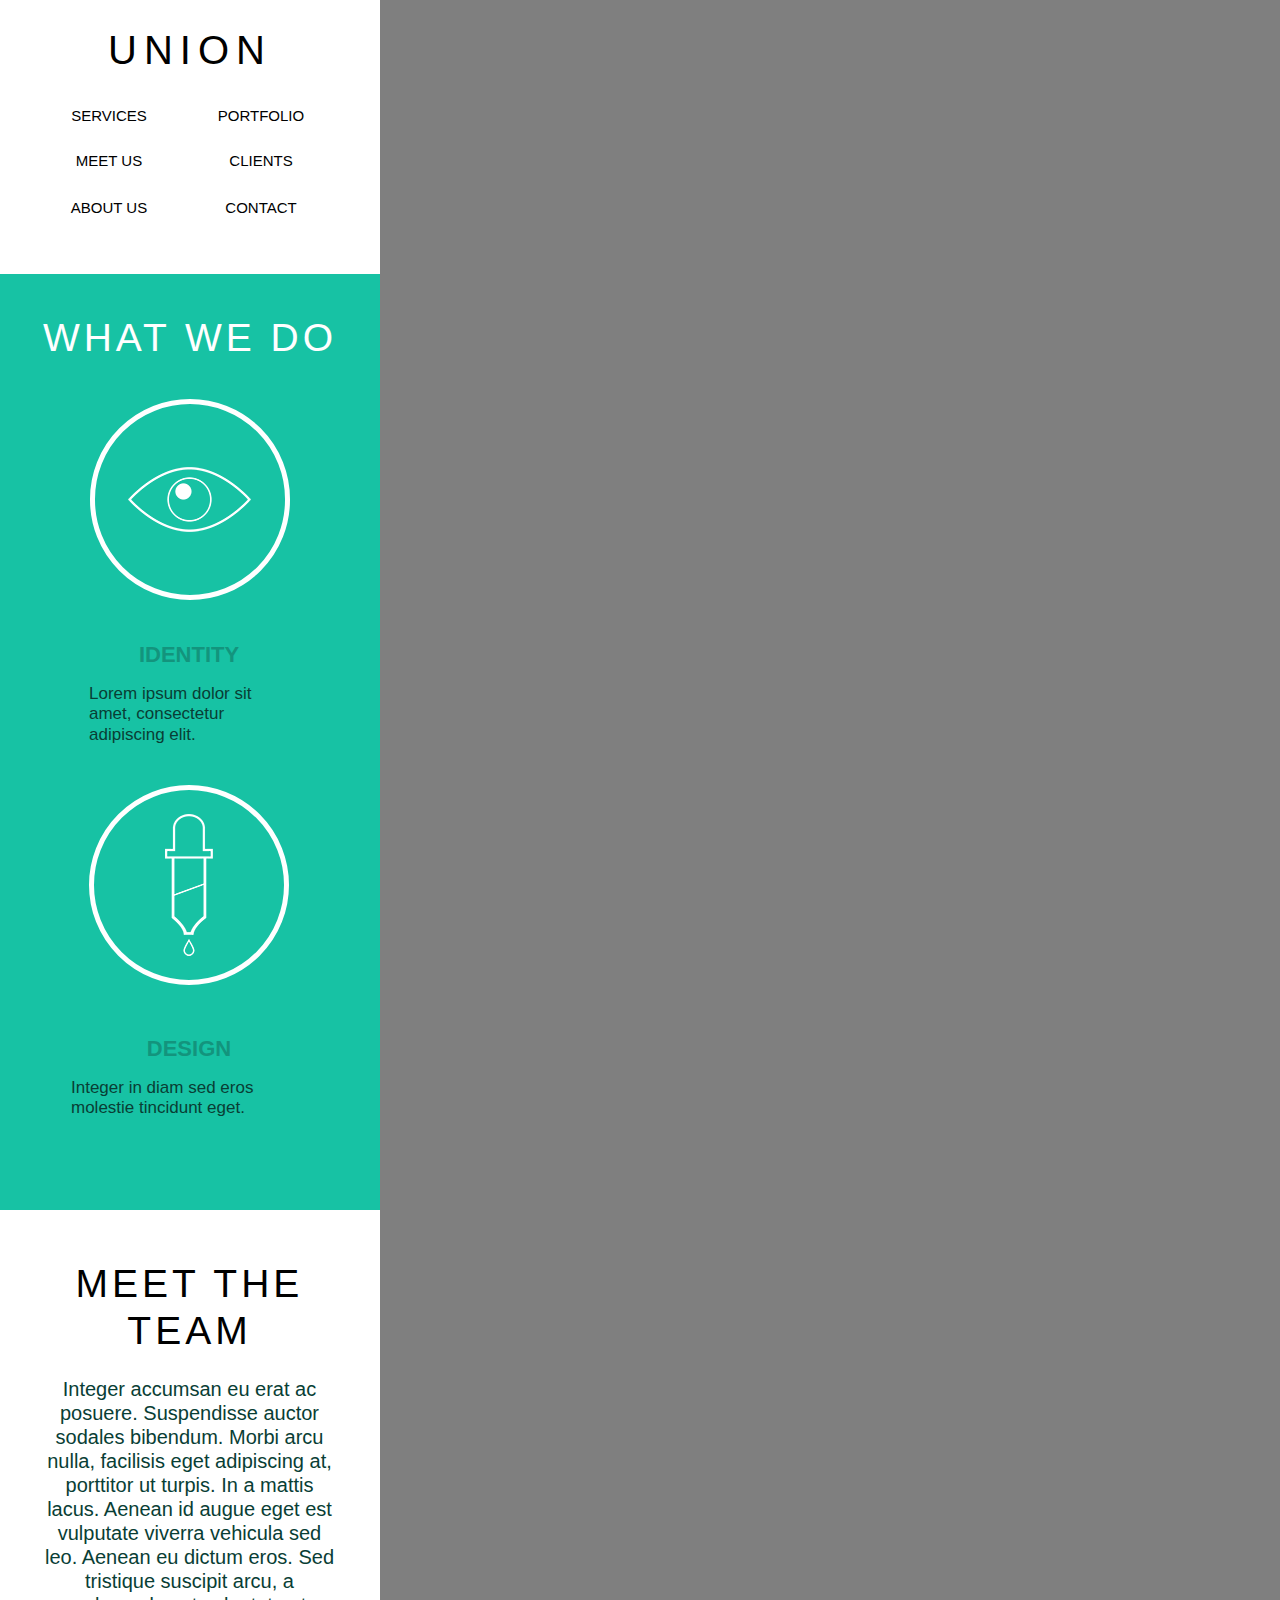
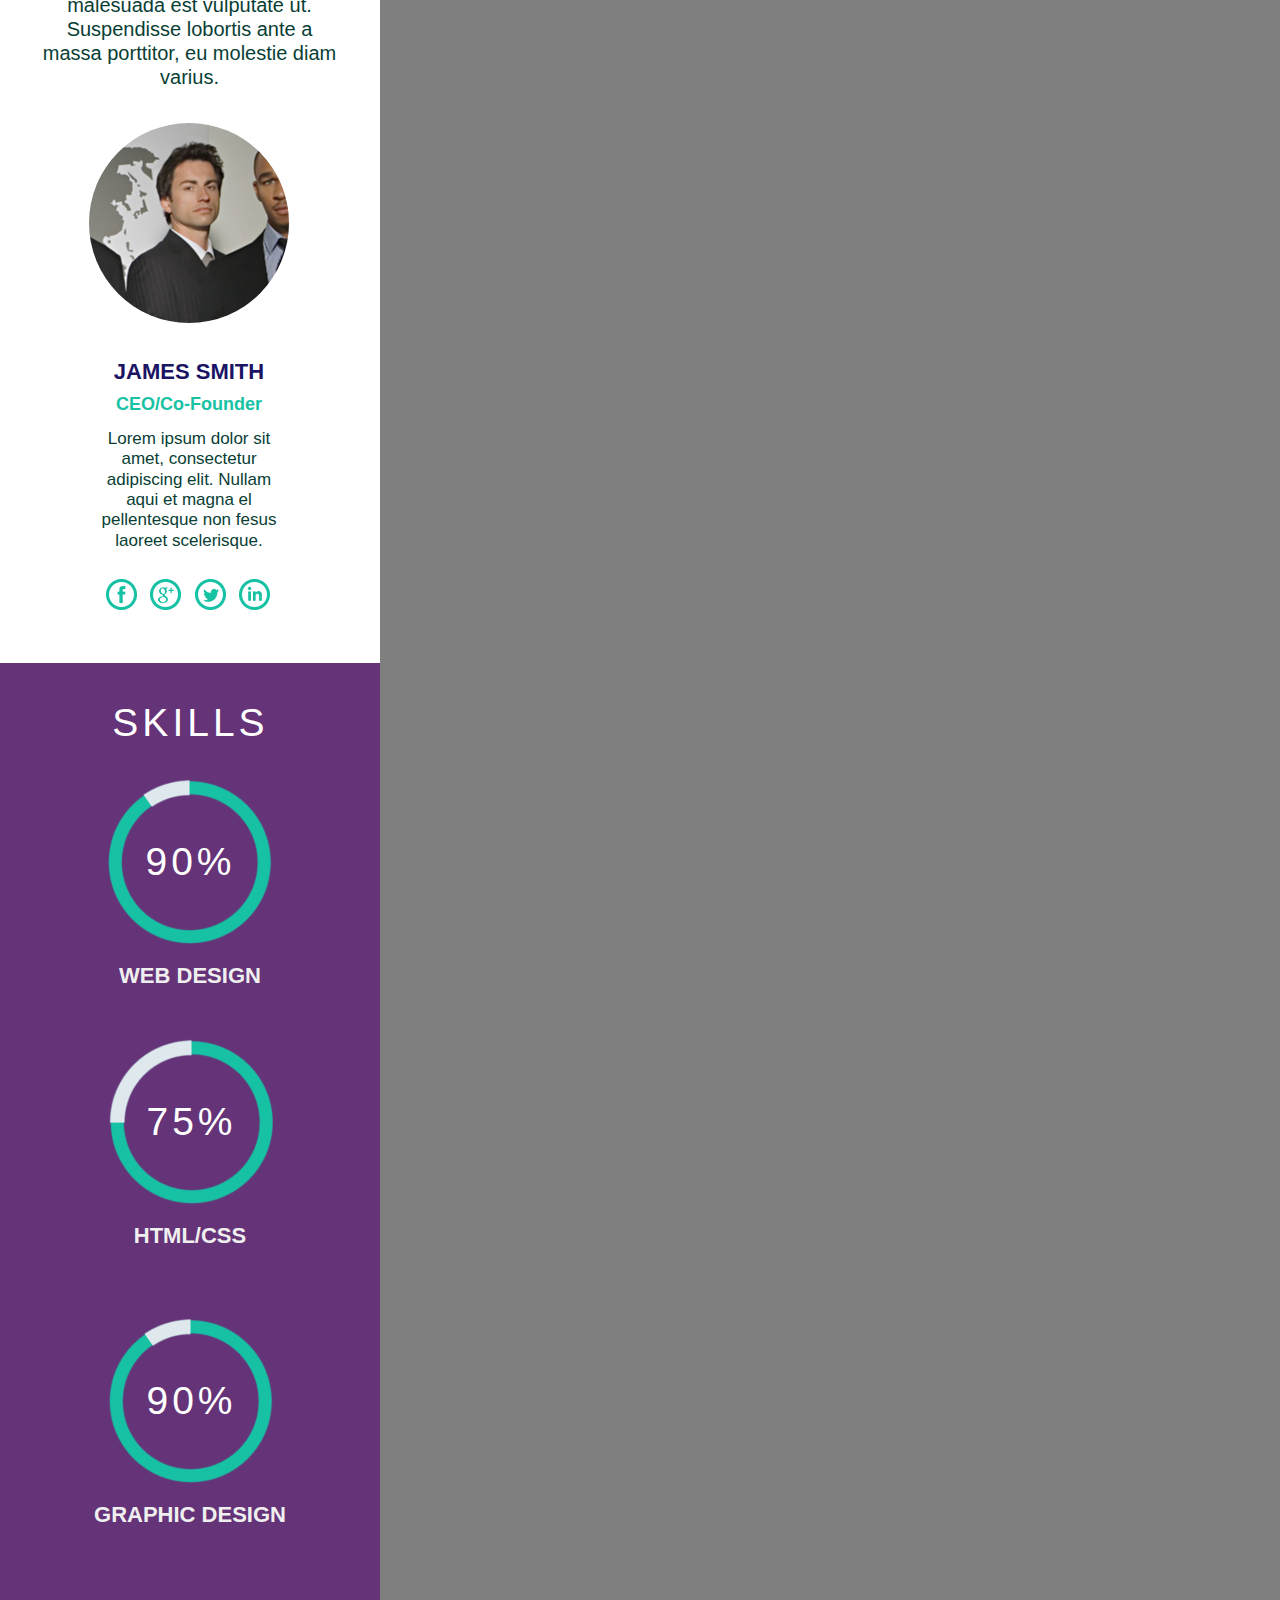
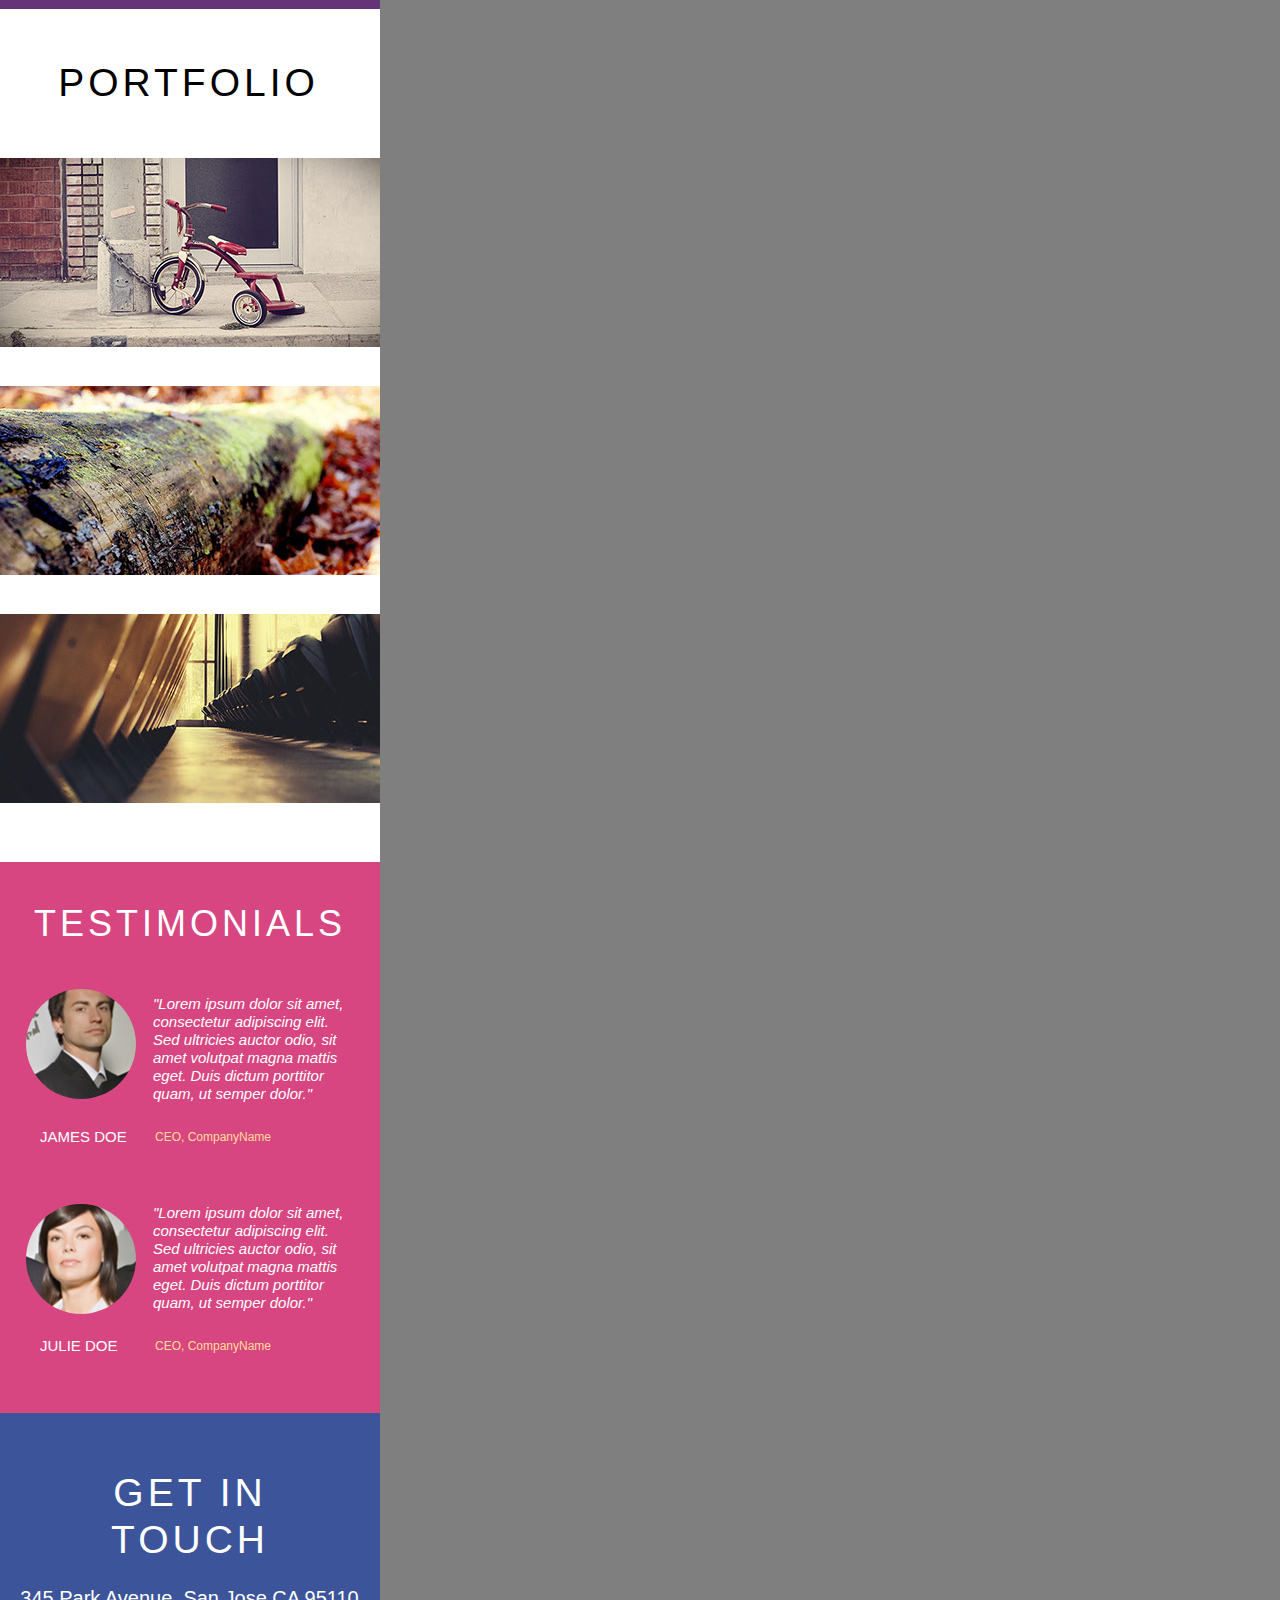
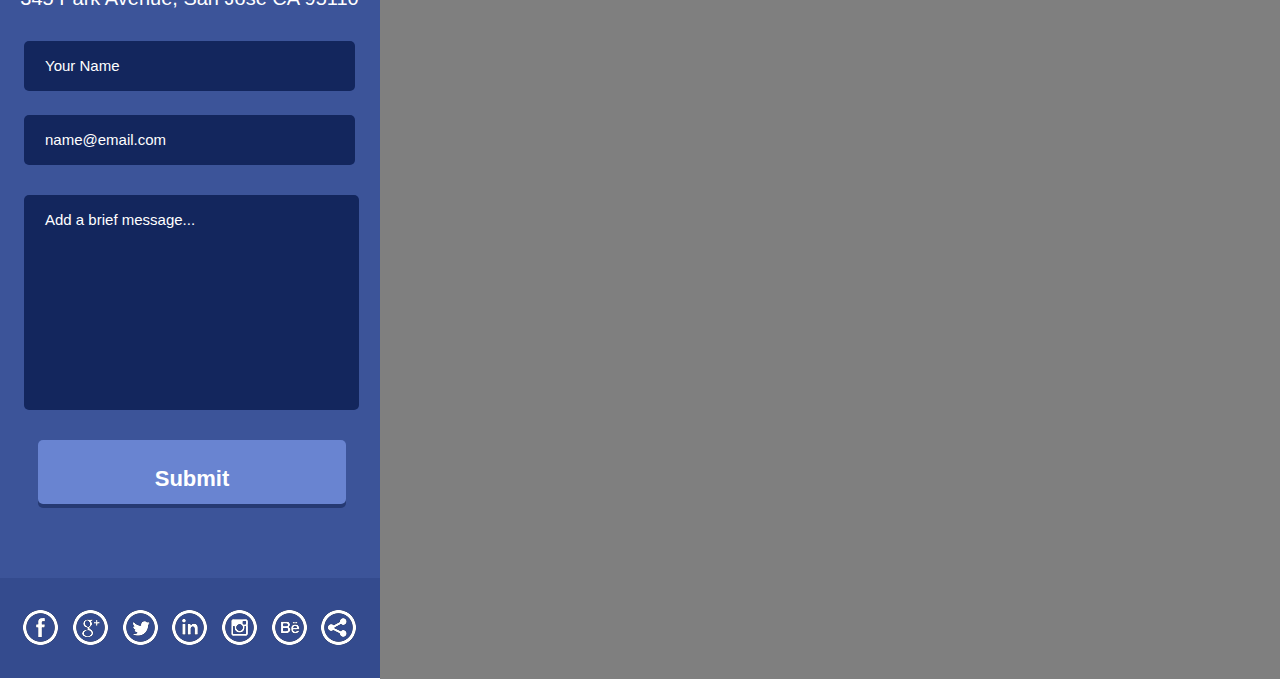
<file: phone/index.html>
<!DOCTYPE html>
<html class="nojs html css_verticalspacer" lang="en-US">
 <head>

  <meta http-equiv="Content-type" content="text/html;charset=UTF-8"/>
  <meta name="generator" content="2018.1.0.386"/>
  <meta name="viewport" content="width=380"/>
  
  <script type="text/javascript">
   // Update the 'nojs'/'js' class on the html node
document.documentElement.className = document.documentElement.className.replace(/\bnojs\b/g, 'js');

// Check that all required assets are uploaded and up-to-date
if(typeof Muse == "undefined") window.Muse = {}; window.Muse.assets = {"required":["museutils.js", "museconfig.js", "jquery.musepolyfill.bgsize.js", "webpro.js", "jquery.watch.js", "require.js", "index.css"], "outOfDate":[]};
</script>
  
  <link rel="canonical" href="http://RVAstatistics.com/index.html"/>
  <title>Home</title>
  <!-- CSS -->
  <link rel="stylesheet" type="text/css" href="../css/site_global.css?crc=96963117"/>
  <link rel="stylesheet" type="text/css" href="css/master_a-master.css?crc=3995556519"/>
  <link rel="stylesheet" type="text/css" href="css/index.css?crc=473462372" id="pagesheet"/>
  <!-- IE-only CSS -->
  <!--[if lt IE 9]>
  <link rel="stylesheet" type="text/css" href="css/iefonts_index.css?crc=529249347"/>
  <![endif]-->
  <!-- Other scripts -->
  <script type="text/javascript">
   var __adobewebfontsappname__ = "muse";
</script>
  <!-- JS includes -->
  <script src="https://webfonts.creativecloud.com/montserrat:n4:all;open-sans:n3:all;source-sans-pro:n6,n3,i4,n4:all.js" type="text/javascript"></script>
   </head>
 <body>

  <div class="clearfix" id="page"><!-- column -->
   <div class="clearfix colelem" id="u4959-4"><!-- content -->
    <p>UNION</p>
   </div>
   <div class="clearfix colelem" id="pu4960-4"><!-- group -->
    <a class="nonblock nontext anim_swing rounded-corners clearfix grpelem" id="u4960-4" href="index.html#services"><!-- content --><p>SERVICES</p></a>
    <a class="nonblock nontext anim_swing rounded-corners clearfix grpelem" id="u4963-4" href="index.html#portfolio"><!-- content --><p>PORTFOLIO</p></a>
   </div>
   <div class="clearfix colelem" id="pu4961-4"><!-- group -->
    <a class="nonblock nontext anim_swing rounded-corners clearfix grpelem" id="u4961-4" href="index.html#theteam"><!-- content --><p>MEET US</p></a>
    <a class="nonblock nontext anim_swing rounded-corners clearfix grpelem" id="u4964-4" href="index.html#testimonials"><!-- content --><p>CLIENTS</p></a>
   </div>
   <div class="clearfix colelem" id="pu4962-4"><!-- group -->
    <a class="nonblock nontext anim_swing rounded-corners clearfix grpelem" id="u4962-4" href="index.html#about"><!-- content --><p>ABOUT US</p></a>
    <a class="nonblock nontext anim_swing rounded-corners clearfix grpelem" id="u4965-4" href="index.html#contact"><!-- content --><p>CONTACT</p></a>
   </div>
   <div class="clearfix colelem" id="u5630"><!-- column -->
    <div class="position_content" id="u5630_position_content">
     <a class="anchor_item colelem" id="services"></a>
     <div class="heading1 clearfix colelem" id="u5631-4"><!-- content -->
      <p>WHAT WE DO</p>
     </div>
     <div class="rounded-corners clearfix colelem" id="u5632"><!-- group -->
      <div class="clip_frame grpelem" id="u5641"><!-- image -->
       <img class="block" id="u5641_img" src="../images/branding.png?crc=4293309447" alt="" width="123" height="65"/>
      </div>
     </div>
     <div class="heading2 clearfix colelem" id="u5635-4"><!-- content -->
      <h2>IDENTITY</h2>
     </div>
     <div class="bodytext clearfix colelem" id="u5638-4"><!-- content -->
      <p>Lorem ipsum dolor sit amet, consectetur adipiscing elit.</p>
     </div>
     <div class="rounded-corners clearfix colelem" id="u5633"><!-- group -->
      <div class="clip_frame grpelem" id="u5643"><!-- image -->
       <img class="block" id="u5643_img" src="../images/design.png?crc=4137836799" alt="" width="48" height="142"/>
      </div>
     </div>
     <div class="heading2 clearfix colelem" id="u5636-4"><!-- content -->
      <h2>DESIGN</h2>
     </div>
     <div class="bodytext clearfix colelem" id="u5639-4"><!-- content -->
      <p>Integer in diam sed eros molestie tincidunt eget.</p>
     </div>
     <a class="anchor_item colelem" id="theteam"></a>
    </div>
   </div>
   <div class="clearfix colelem" id="pu5652-4"><!-- group -->
    <div class="heading1 clearfix grpelem" id="u5652-4"><!-- content -->
     <p>MEET THE TEAM</p>
    </div>
    <div class="heading3 clearfix grpelem" id="u5677-4"><!-- content -->
     <p>Integer accumsan eu erat ac posuere. Suspendisse auctor sodales bibendum. Morbi arcu nulla, facilisis eget adipiscing at, porttitor ut turpis. In a mattis lacus. Aenean id augue eget est vulputate viverra vehicula sed leo. Aenean eu dictum eros. Sed tristique suscipit arcu, a malesuada est vulputate ut. Suspendisse lobortis ante a massa porttitor, eu molestie diam varius.</p>
    </div>
   </div>
   <div class="rounded-corners colelem" id="u5653"><!-- simple frame --></div>
   <div class="heading2 clearfix colelem" id="u5655-4"><!-- content -->
    <h2>JAMES SMITH</h2>
   </div>
   <div class="clearfix colelem" id="u5659-4"><!-- content -->
    <p>CEO/Co-Founder</p>
   </div>
   <div class="bodytext clearfix colelem" id="u5657-4"><!-- content -->
    <p>Lorem ipsum dolor sit amet, consectetur adipiscing elit. Nullam aqui et magna el pellentesque non fesus laoreet scelerisque.</p>
   </div>
   <div class="clearfix colelem" id="ppu5661"><!-- group -->
    <div class="grpelem" id="u5661"><!-- state-based BG images --></div>
    <div class="grpelem" id="u5663"><!-- state-based BG images --></div>
    <div class="grpelem" id="u5667"><!-- state-based BG images --></div>
    <div class="grpelem" id="u5665"><!-- state-based BG images --></div>
   </div>
   <a class="anchor_item colelem" id="about"></a>
   <div class="clearfix colelem" id="u5681"><!-- column -->
    <div class="heading1 clearfix colelem" id="u5682-4"><!-- content -->
     <p>SKILLS</p>
    </div>
    <div class="clearfix colelem" id="pu5683"><!-- group -->
     <div class="clip_frame grpelem" id="u5683"><!-- image -->
      <img class="block" id="u5683_img" src="../images/90-.png?crc=311746381" alt="" width="165" height="166"/>
     </div>
     <div class="heading1 clearfix grpelem" id="u5691-4"><!-- content -->
      <p>90%</p>
     </div>
    </div>
    <div class="clearfix colelem" id="u5695-4"><!-- content -->
     <p>WEB DESIGN</p>
    </div>
    <div class="clearfix colelem" id="pu5685"><!-- group -->
     <div class="clip_frame grpelem" id="u5685"><!-- image -->
      <img class="block" id="u5685_img" src="../images/75-.png?crc=505622096" alt="" width="165" height="166"/>
     </div>
     <div class="heading1 clearfix grpelem" id="u5692-4"><!-- content -->
      <p>75%</p>
     </div>
    </div>
    <div class="clearfix colelem" id="u5696-4"><!-- content -->
     <p>HTML/CSS</p>
    </div>
    <div class="clearfix colelem" id="pu5687"><!-- group -->
     <div class="clip_frame grpelem" id="u5687"><!-- image -->
      <img class="block" id="u5687_img" src="../images/90-.png?crc=311746381" alt="" width="165" height="166"/>
     </div>
     <div class="heading1 clearfix grpelem" id="u5693-4"><!-- content -->
      <p>90%</p>
     </div>
    </div>
    <div class="clearfix colelem" id="u5697-4"><!-- content -->
     <p>GRAPHIC DESIGN</p>
    </div>
    <a class="anchor_item colelem" id="portfolio"></a>
   </div>
   <div class="heading1 clearfix colelem" id="u5700-4"><!-- content -->
    <p>PORTFOLIO</p>
   </div>
   <div class="museBGSize colelem" id="u5782"><!-- content --></div>
   <div class="museBGSize colelem" id="u5783"><!-- content --></div>
   <div class="museBGSize colelem" id="u5784"><!-- content --></div>
   <a class="anchor_item colelem" id="testimonials"></a>
   <div class="clearfix colelem" id="u5701"><!-- column -->
    <div class="heading1 clearfix colelem" id="u5703-4"><!-- content -->
     <p>TESTIMONIALS</p>
    </div>
    <div class="clearfix colelem" id="pu5704"><!-- group -->
     <div class="rounded-corners grpelem" id="u5704"><!-- simple frame --></div>
     <div class="quote clearfix grpelem" id="u5707-4"><!-- content -->
      <p>&quot;Lorem ipsum dolor sit amet, consectetur adipiscing elit. Sed ultricies auctor odio, sit amet volutpat magna mattis eget. Duis dictum porttitor quam, ut semper dolor.&quot;</p>
     </div>
    </div>
    <div class="clearfix colelem" id="pu5708-4"><!-- group -->
     <div class="Testimonial-Names clearfix grpelem" id="u5708-4"><!-- content -->
      <p>JAMES DOE</p>
     </div>
     <div class="clearfix grpelem" id="u5709-4"><!-- content -->
      <p>CEO, CompanyName</p>
     </div>
    </div>
    <div class="clearfix colelem" id="pu5706"><!-- group -->
     <div class="rounded-corners grpelem" id="u5706"><!-- simple frame --></div>
     <div class="quote clearfix grpelem" id="u5817-4"><!-- content -->
      <p>&quot;Lorem ipsum dolor sit amet, consectetur adipiscing elit. Sed ultricies auctor odio, sit amet volutpat magna mattis eget. Duis dictum porttitor quam, ut semper dolor.&quot;</p>
     </div>
    </div>
    <div class="clearfix colelem" id="pu5818-4"><!-- group -->
     <div class="Testimonial-Names clearfix grpelem" id="u5818-4"><!-- content -->
      <p>JULIE DOE</p>
     </div>
     <div class="clearfix grpelem" id="u5819-4"><!-- content -->
      <p>CEO, CompanyName</p>
     </div>
    </div>
   </div>
   <div class="clearfix colelem" id="pu5716-3"><!-- group -->
    <div class="clearfix grpelem" id="u5716-3"><!-- content -->
     <p>&nbsp;</p>
    </div>
    <form class="form-grp clearfix grpelem" id="widgetu5733" method="post" enctype="multipart/form-data" action="../scripts/form-u5733.php"><!-- none box -->
     <div class="fld-grp clearfix grpelem" id="widgetu5754" data-required="true"><!-- none box -->
      <span class="fld-input NoWrap actAsDiv rounded-corners Form shadow clearfix grpelem" id="u5758-4"><!-- content --><input class="wrapped-input" type="text" spellcheck="false" id="widgetu5754_input" name="custom_U5754" tabindex="1"/><label class="wrapped-input fld-prompt" id="widgetu5754_prompt" for="widgetu5754_input"><span class="actAsPara">Your Name</span></label></span>
     </div>
     <div class="fld-grp clearfix grpelem" id="widgetu5739" data-required="true" data-type="email"><!-- none box -->
      <span class="fld-input NoWrap actAsDiv Form rounded-corners shadow clearfix grpelem" id="u5742-4"><!-- content --><input class="wrapped-input" type="email" spellcheck="false" id="widgetu5739_input" name="Email" tabindex="2"/><label class="wrapped-input fld-prompt" id="widgetu5739_prompt" for="widgetu5739_input"><span class="actAsPara">name@email.com</span></label></span>
     </div>
     <div class="clearfix grpelem" id="u5760-4"><!-- content -->
      <p>Submitting Form...</p>
     </div>
     <div class="clearfix grpelem" id="u5745-4"><!-- content -->
      <p>There was an error with your submission. Please try again.</p>
     </div>
     <div class="clearfix grpelem" id="u5744-4"><!-- content -->
      <p>Thank you for submitting your query. One of our representatives will be in touch with you shortly.</p>
     </div>
     <button class="submit-btn NoWrap shadow rounded-corners CTA-Button clearfix grpelem" id="u5759-4" type="submit" value="Submit" tabindex="4"><!-- content -->
      <div style="margin-top:-21px;height:21px;">
       <p>Submit</p>
      </div>
     </button>
     <div class="fld-grp clearfix grpelem" id="widgetu5734" data-required="false"><!-- none box -->
      <span class="fld-textarea actAsDiv Form rounded-corners shadow clearfix grpelem" id="u5738-4"><!-- content --><textarea class="wrapped-input" id="widgetu5734_input" name="custom_U5734" tabindex="3"></textarea><label class="wrapped-input fld-prompt" id="widgetu5734_prompt" for="widgetu5734_input"><span class="actAsPara">Add a brief message...</span></label></span>
     </div>
    </form>
    <a class="anchor_item grpelem" id="contact"></a>
    <div class="clearfix grpelem" id="u5839"><!-- column -->
     <div class="heading1 clearfix colelem" id="u5732-4"><!-- content -->
      <p>GET IN TOUCH</p>
     </div>
     <div class="clearfix colelem" id="u5761-4"><!-- content -->
      <p>345 Park Avenue, San Jose CA 95110</p>
     </div>
    </div>
   </div>
   <div class="clearfix colelem" id="pu5717"><!-- group -->
    <div class="grpelem" id="u5717"><!-- simple frame --></div>
    <div class="grpelem" id="u5718"><!-- state-based BG images --></div>
    <div class="grpelem" id="u5720"><!-- state-based BG images --></div>
    <div class="grpelem" id="u5722"><!-- state-based BG images --></div>
    <div class="grpelem" id="u5724"><!-- state-based BG images --></div>
    <div class="grpelem" id="u5726"><!-- state-based BG images --></div>
    <div class="grpelem" id="u5728"><!-- state-based BG images --></div>
    <div class="grpelem" id="u5730"><!-- state-based BG images --></div>
   </div>
   <div class="verticalspacer" data-offset-top="5441" data-content-above-spacer="5441" data-content-below-spacer="0"></div>
  </div>
  <div class="preload_images">
   <img class="preload" src="../images/u5661-r.png?crc=3773057907" alt=""/>
   <img class="preload" src="../images/u5663-r.png?crc=202700192" alt=""/>
   <img class="preload" src="../images/u5667-r.png?crc=171240516" alt=""/>
   <img class="preload" src="../images/u5665-r.png?crc=286735342" alt=""/>
   <img class="preload" src="../images/u5718-r.png?crc=427390108" alt=""/>
   <img class="preload" src="../images/u5720-r.png?crc=4270148701" alt=""/>
   <img class="preload" src="../images/u5722-r.png?crc=60223322" alt=""/>
   <img class="preload" src="../images/u5724-r.png?crc=213667977" alt=""/>
   <img class="preload" src="../images/u5726-r.png?crc=347128498" alt=""/>
   <img class="preload" src="../images/u5728-r.png?crc=4129255785" alt=""/>
   <img class="preload" src="../images/u5730-r.png?crc=4198659892" alt=""/>
  </div>
  <!-- Other scripts -->
  <script type="text/javascript">
   // Decide whether to suppress missing file error or not based on preference setting
var suppressMissingFileError = false
</script>
  <script type="text/javascript">
   window.Muse.assets.check=function(c){if(!window.Muse.assets.checked){window.Muse.assets.checked=!0;var b={},d=function(a,b){if(window.getComputedStyle){var c=window.getComputedStyle(a,null);return c&&c.getPropertyValue(b)||c&&c[b]||""}if(document.documentElement.currentStyle)return(c=a.currentStyle)&&c[b]||a.style&&a.style[b]||"";return""},a=function(a){if(a.match(/^rgb/))return a=a.replace(/\s+/g,"").match(/([\d\,]+)/gi)[0].split(","),(parseInt(a[0])<<16)+(parseInt(a[1])<<8)+parseInt(a[2]);if(a.match(/^\#/))return parseInt(a.substr(1),
16);return 0},f=function(f){for(var g=document.getElementsByTagName("link"),j=0;j<g.length;j++)if("text/css"==g[j].type){var l=(g[j].href||"").match(/\/?css\/([\w\-]+\.css)\?crc=(\d+)/);if(!l||!l[1]||!l[2])break;b[l[1]]=l[2]}g=document.createElement("div");g.className="version";g.style.cssText="display:none; width:1px; height:1px;";document.getElementsByTagName("body")[0].appendChild(g);for(j=0;j<Muse.assets.required.length;){var l=Muse.assets.required[j],k=l.match(/([\w\-\.]+)\.(\w+)$/),i=k&&k[1]?
k[1]:null,k=k&&k[2]?k[2]:null;switch(k.toLowerCase()){case "css":i=i.replace(/\W/gi,"_").replace(/^([^a-z])/gi,"_$1");g.className+=" "+i;i=a(d(g,"color"));k=a(d(g,"backgroundColor"));i!=0||k!=0?(Muse.assets.required.splice(j,1),"undefined"!=typeof b[l]&&(i!=b[l]>>>24||k!=(b[l]&16777215))&&Muse.assets.outOfDate.push(l)):j++;g.className="version";break;case "js":j++;break;default:throw Error("Unsupported file type: "+k);}}c?c().jquery!="1.8.3"&&Muse.assets.outOfDate.push("jquery-1.8.3.min.js"):Muse.assets.required.push("jquery-1.8.3.min.js");
g.parentNode.removeChild(g);if(Muse.assets.outOfDate.length||Muse.assets.required.length)g="Some files on the server may be missing or incorrect. Clear browser cache and try again. If the problem persists please contact website author.",f&&Muse.assets.outOfDate.length&&(g+="\nOut of date: "+Muse.assets.outOfDate.join(",")),f&&Muse.assets.required.length&&(g+="\nMissing: "+Muse.assets.required.join(",")),suppressMissingFileError?(g+="\nUse SuppressMissingFileError key in AppPrefs.xml to show missing file error pop up.",console.log(g)):alert(g)};location&&location.search&&location.search.match&&location.search.match(/muse_debug/gi)?
setTimeout(function(){f(!0)},5E3):f()}};
var muse_init=function(){require.config({baseUrl:"../"});require(["jquery","museutils","whatinput","jquery.musepolyfill.bgsize","webpro","jquery.watch"],function(c){var $ = c;$(document).ready(function(){try{
window.Muse.assets.check($);/* body */
Muse.Utils.transformMarkupToFixBrowserProblemsPreInit();/* body */
Muse.Utils.prepHyperlinks(true);/* body */
Muse.Utils.makeButtonsVisibleAfterSettingMinWidth();/* body */
Muse.Utils.initWidget('#widgetu5733', ['#bp_infinity'], function(elem) { return new WebPro.Widget.Form(elem, {validationEvent:'submit',errorStateSensitivity:'high',fieldWrapperClass:'fld-grp',formSubmittedClass:'frm-sub-st',formErrorClass:'frm-subm-err-st',formDeliveredClass:'frm-subm-ok-st',notEmptyClass:'non-empty-st',focusClass:'focus-st',invalidClass:'fld-err-st',requiredClass:'fld-err-st',ajaxSubmit:true}); });/* #widgetu5733 */
Muse.Utils.fullPage('#page');/* 100% height page */
Muse.Utils.showWidgetsWhenReady();/* body */
Muse.Utils.transformMarkupToFixBrowserProblems();/* body */
}catch(b){if(b&&"function"==typeof b.notify?b.notify():Muse.Assert.fail("Error calling selector function: "+b),false)throw b;}})})};

</script>
  <!-- RequireJS script -->
  <script src="../scripts/require.js?crc=7928878" type="text/javascript" async data-main="../scripts/museconfig.js?crc=310584261" onload="if (requirejs) requirejs.onError = function(requireType, requireModule) { if (requireType && requireType.toString && requireType.toString().indexOf && 0 <= requireType.toString().indexOf('#scripterror')) window.Muse.assets.check(); }" onerror="window.Muse.assets.check();"></script>
   </body>
</html>
</file>
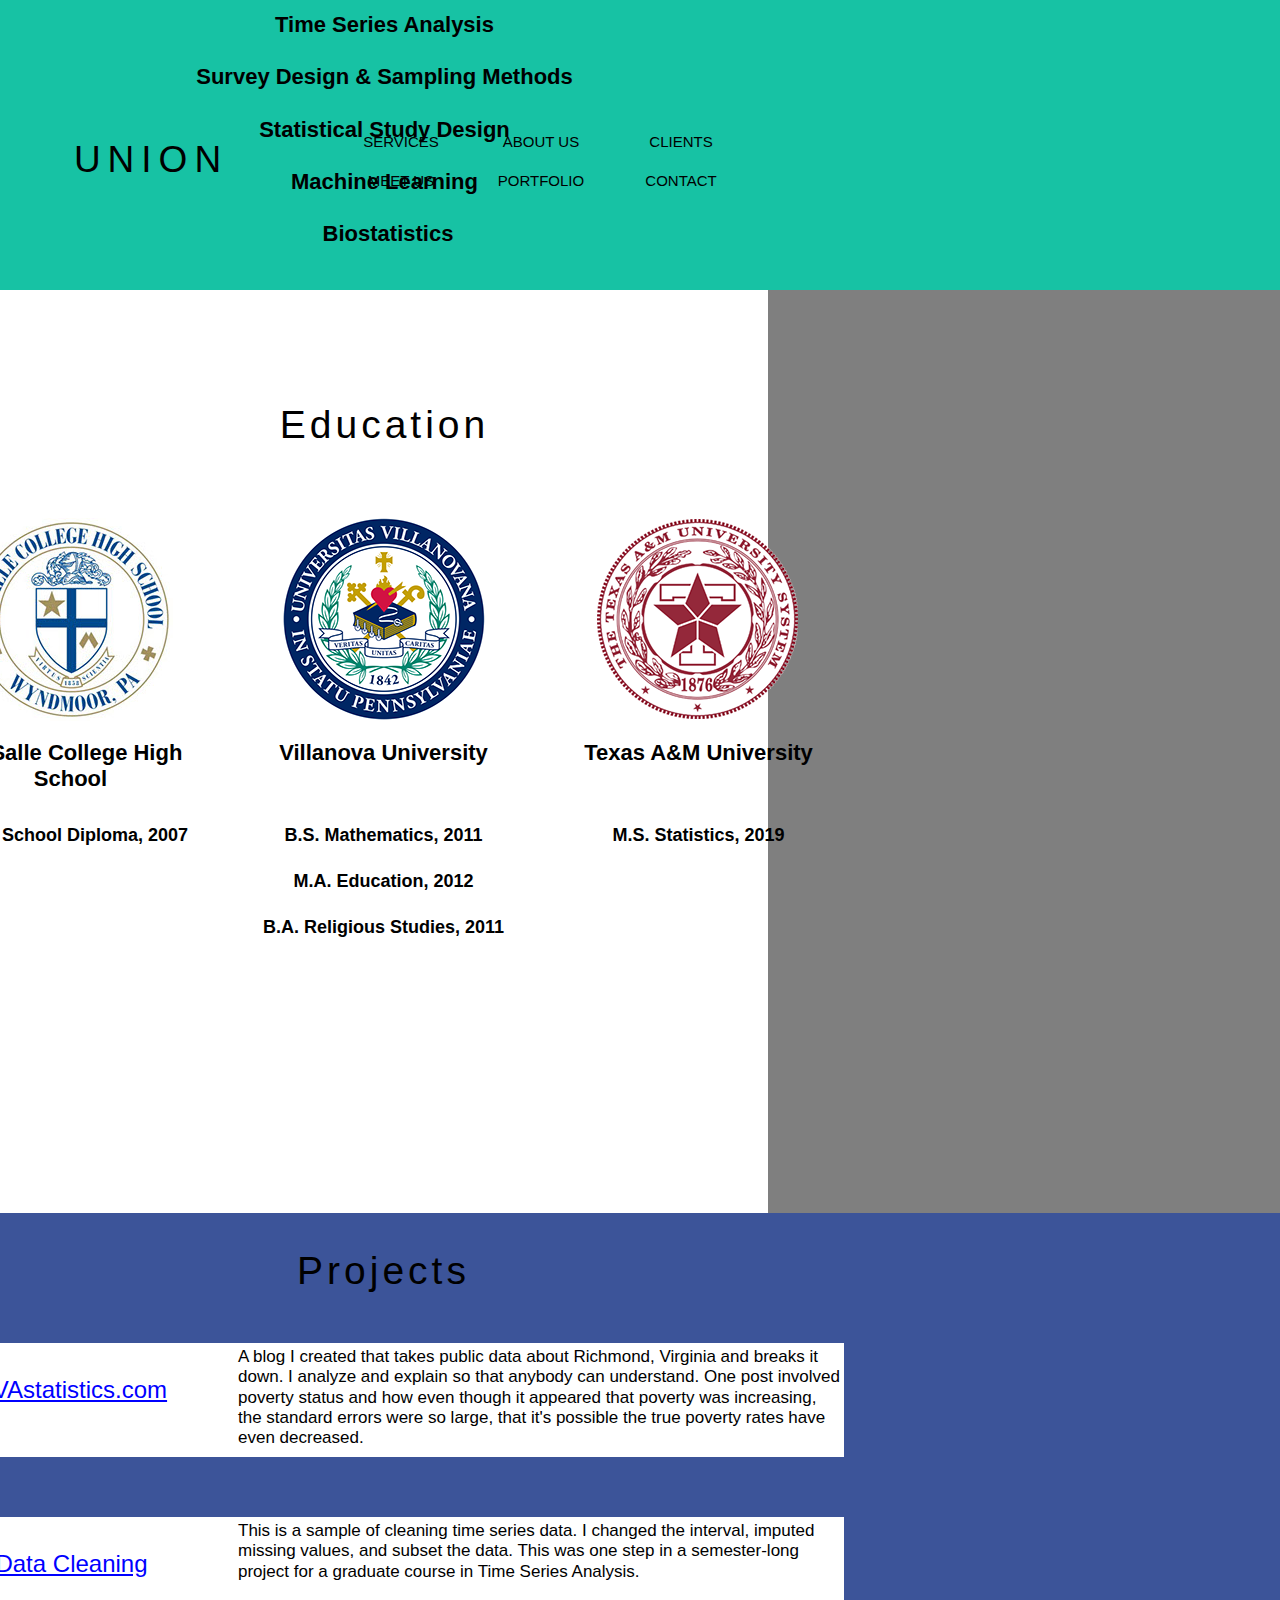
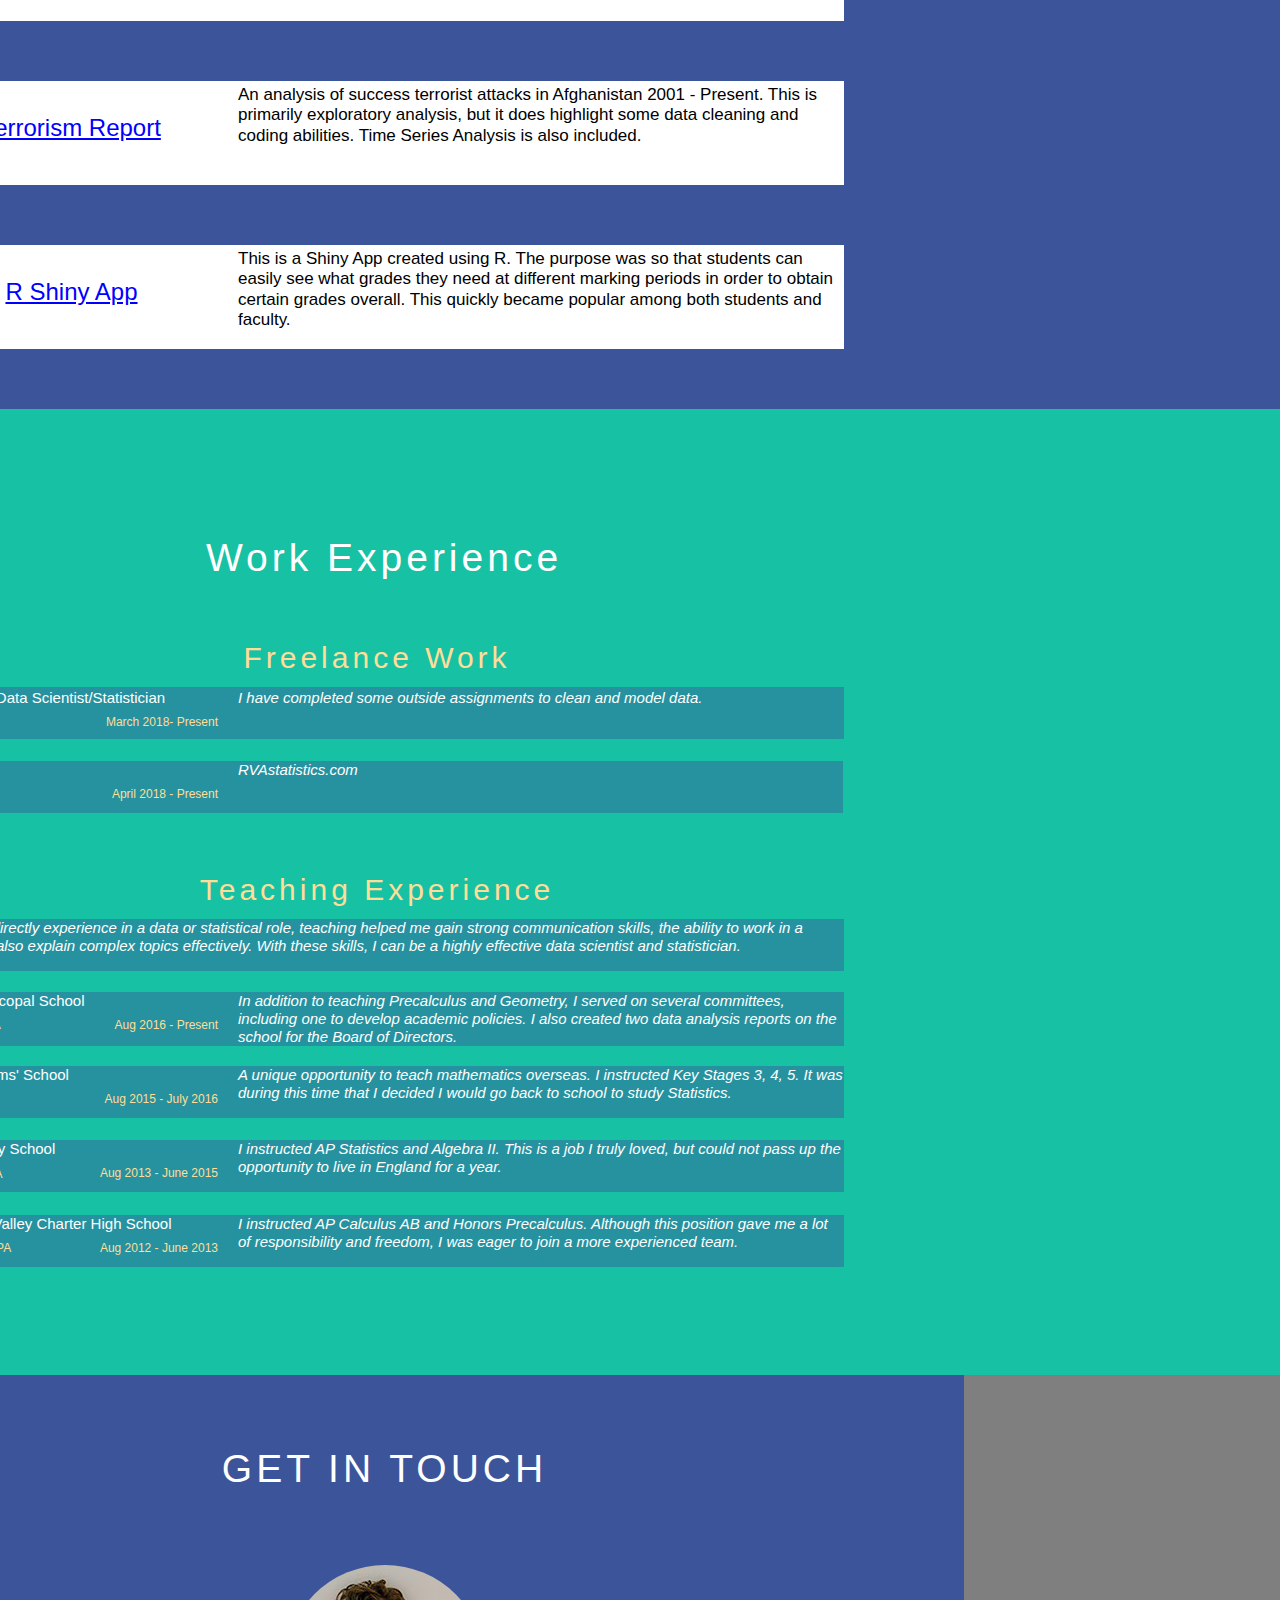
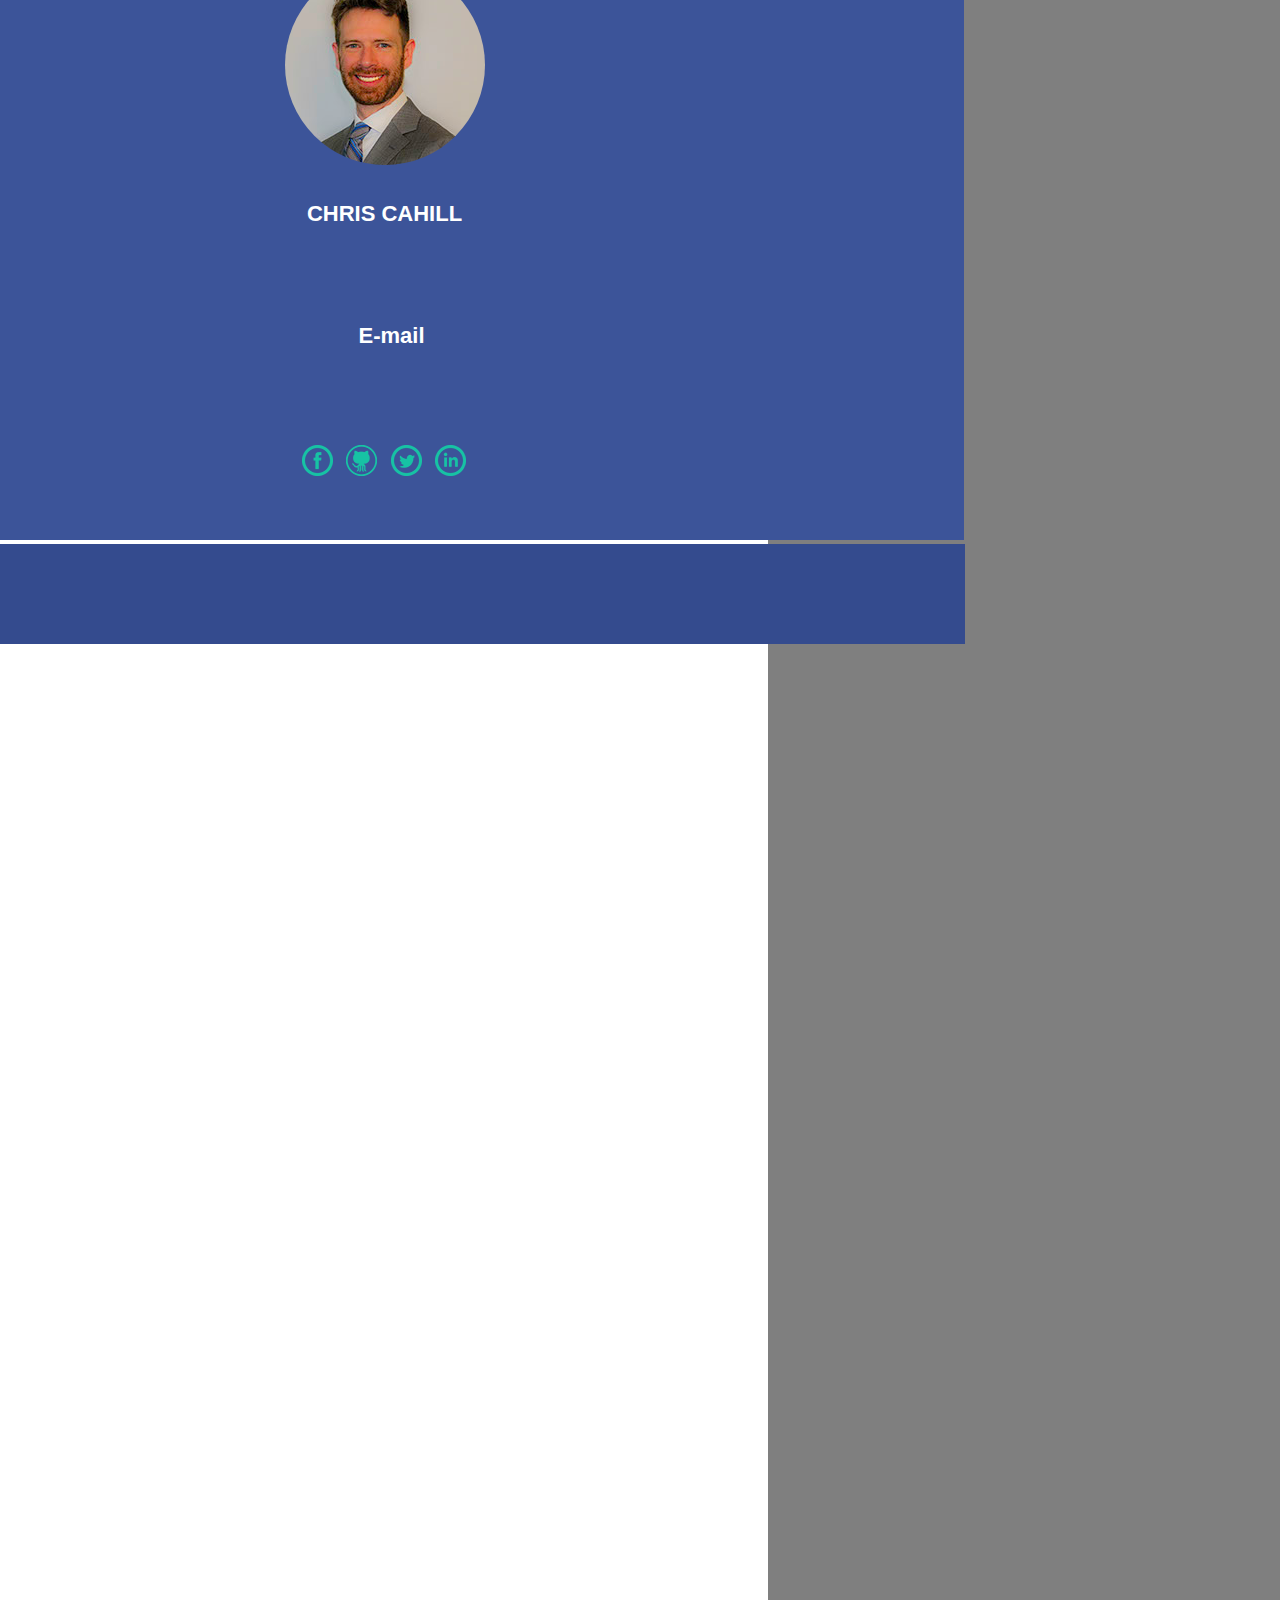
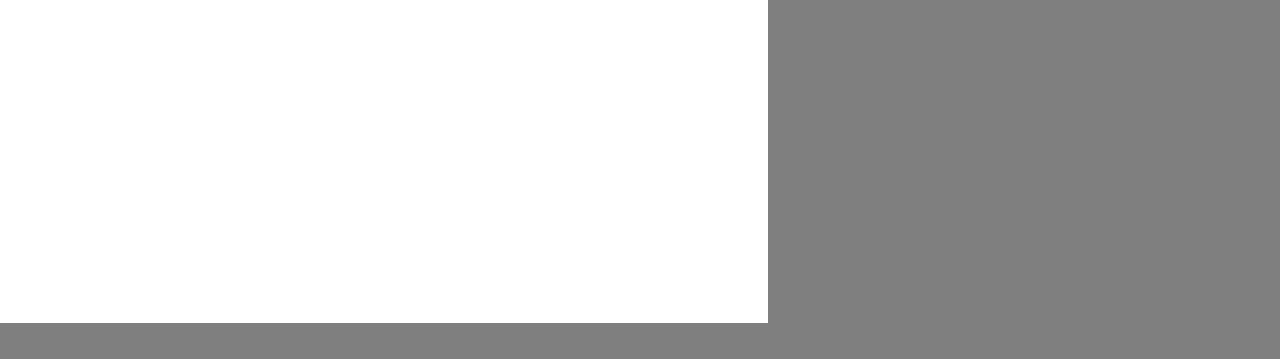
<file: tablet/index.html>
<!DOCTYPE html>
<html class="nojs html css_verticalspacer" lang="en-US">
 <head>

  <meta http-equiv="Content-type" content="text/html;charset=UTF-8"/>
  <meta name="generator" content="2018.1.0.386"/>
  <meta name="viewport" content="width=768"/>
  
  <script type="text/javascript">
   // Redirect to phone/tablet as necessary
(function(c,b,d){var a=function(){if(navigator.maxTouchPoints>1)return!0;if(window.matchMedia&&window.matchMedia("(-moz-touch-enabled)").matches)return!0;for(var a=["Webkit","Moz","O","ms","Khtml"],b=0,c=a.length;b<c;b++){var d=a[b]+"MaxTouchPoints";if(d in navigator&&navigator[d])return!0}try{return document.createEvent("TouchEvent"),!0}catch(f){}return!1}(),f=function(a){a+="=";for(var b=document.cookie.split(";"),c=0;c<b.length;c++){for(var d=b[c];d.charAt(0)==" ";)d=d.substring(1,d.length);if(d.indexOf(a)==
0)return d.substring(a.length,d.length)}return null};if(f("inbrowserediting")!="true"){var h,f=f("devicelock");f=="phone"&&d?h=d:f=="tablet"&&b&&(h=b);if(f!=c&&!h)if(window.matchMedia)window.matchMedia("(max-device-width: 415px)").matches&&d?h=d:window.matchMedia("(max-device-width: 960px)").matches&&b&&a&&(h=b);else{var c=Math.min(screen.width,screen.height)/(window.devicePixelRatio||1),f=window.screen.systemXDPI||0,g=window.screen.systemYDPI||0,f=f>0&&g>0?Math.min(screen.width/f,screen.height/g):
0;(c<=370||f!=0&&f<=3)&&d?h=d:c<=960&&b&&a&&(h=b)}if(h)document.location=h+(document.location.search||"")+(document.location.hash||""),document.write('<style type="text/css">body {visibility:hidden}</style>')}})("tablet","","");

// Update the 'nojs'/'js' class on the html node
document.documentElement.className = document.documentElement.className.replace(/\bnojs\b/g, 'js');

// Check that all required assets are uploaded and up-to-date
if(typeof Muse == "undefined") window.Muse = {}; window.Muse.assets = {"required":["museutils.js", "museconfig.js", "jquery.musepolyfill.bgsize.js", "jquery.watch.js", "require.js", "index.css"], "outOfDate":[]};
</script>
  
  <link rel="canonical" href="http://RVAstatistics.com/index.html"/>
  <title>Home</title>
  <!-- CSS -->
  <link rel="stylesheet" type="text/css" href="../css/site_global.css?crc=96963117"/>
  <link rel="stylesheet" type="text/css" href="css/master_a-master.css?crc=3828235253"/>
  <link rel="stylesheet" type="text/css" href="css/index.css?crc=3919053943" id="pagesheet"/>
  <!-- IE-only CSS -->
  <!--[if lt IE 9]>
  <link rel="stylesheet" type="text/css" href="css/iefonts_index.css?crc=4005409449"/>
  <![endif]-->
  <!-- Other scripts -->
  <script type="text/javascript">
   var __adobewebfontsappname__ = "muse";
</script>
  <!-- JS includes -->
  <script src="https://webfonts.creativecloud.com/montserrat:n4:all;open-sans:n3:all;source-sans-pro:n6,n3,n4:all.js" type="text/javascript"></script>
   </head>
 <body>

  <div class="clearfix" id="page"><!-- column -->
   <div class="position_content" id="page_position_content">
    <a class="anchor_item colelem" id="home"></a>
    <div class="clearfix colelem" id="pu7403"><!-- group -->
     <div class="grpelem" id="u7403"><!-- simple frame --></div>
     <a class="nonblock nontext anim_swing clearfix grpelem" id="u7404-4" href="index.html#home"><!-- content --><p>Chris Cahill</p></a>
     <a class="nonblock nontext anim_swing rounded-corners clearfix grpelem" id="u7405-4" href="index.html#services"><!-- content --><p>SKILLS</p></a>
     <a class="nonblock nontext anim_swing rounded-corners clearfix grpelem" id="u7406-4" href="index.html#theteam"><!-- content --><p>ABOUT ME</p></a>
     <a class="nonblock nontext anim_swing rounded-corners clearfix grpelem" id="u7407-4" href="index.html#about"><!-- content --><p>EDUCATION</p></a>
     <a class="nonblock nontext anim_swing rounded-corners clearfix grpelem" id="u7408-4" href="index.html#portfolio"><!-- content --><p>PROJECTS</p></a>
     <a class="nonblock nontext anim_swing rounded-corners clearfix grpelem" id="u7409-4" href="index.html#testimonials"><!-- content --><p>EXPERIENCE</p></a>
     <a class="nonblock nontext anim_swing rounded-corners clearfix grpelem" id="u7410-4" href="index.html#contact"><!-- content --><p>CONTACT</p></a>
    </div>
    <div class="museBGSize clearfix colelem" id="u7277"><!-- group -->
     <a class="anchor_item grpelem" id="theteam"></a>
     <div class="clearfix grpelem" id="pu7279"><!-- group -->
      <div class="grpelem" id="u7279"><!-- simple frame --></div>
      <div class="heading1 clearfix grpelem" id="u7280-4"><!-- content -->
       <p>Statistician/Data Scientist</p>
      </div>
     </div>
    </div>
    <div class="heading1 clearfix colelem" id="u7306-4"><!-- content -->
     <p>About Me</p>
    </div>
    <div class="clearfix colelem" id="ppu7307"><!-- group -->
     <div class="clearfix grpelem" id="pu7307"><!-- column -->
      <div class="museBGSize rounded-corners colelem" id="u7307"><!-- simple frame --></div>
      <div class="heading2 clearfix colelem" id="u7308-4"><!-- content -->
       <h2>CHRIS CAHILL</h2>
      </div>
      <div class="clearfix colelem" id="u7310-4"><!-- content -->
       <p>Data Scientist / Statistician</p>
      </div>
      <div class="bodytext clearfix colelem" id="u7309-11"><!-- content -->
       <p>M.S. Statistics (expected 2019).</p>
       <p>B.S. Mathematics (2011)</p>
       <p>&nbsp;</p>
       <p>Also:</p>
       <p>M.A. Education (2012)</p>
      </div>
      <div class="clearfix colelem" id="ppu7311"><!-- group -->
       <div class="grpelem" id="u7311"><!-- state-based BG images --></div>
       <a class="nonblock nontext grpelem" id="u7313" href="https://github.com/ccahill27"><!-- state-based BG images --></a>
       <a class="nonblock nontext grpelem" id="u7317" href="https://twitter.com/RVAstatistics"><!-- state-based BG images --></a>
       <a class="nonblock nontext grpelem" id="u7315" href="https://www.linkedin.com/in/cahillchristopher/"><!-- state-based BG images --></a>
      </div>
     </div>
     <div class="heading3 clearfix grpelem" id="u7319-13"><!-- content -->
      <p>After teaching high school mathematics in Philadelphia, Richmond, and Oxford (UK), I made the decision to go back to school in order to become a statistician and data scientist. The best part of teaching for me has always been helping others understand difficult procedures. In my current analysis, I do the same with the added experience of years of strong presentation and communication skills.</p>
      <p>&nbsp;</p>
      <p>My previous education includes a B.S. in Mathematics from Villanova University and my upcoming M.S. in Statistics has helped me strengthen my understanding of complex analysis and also coding skills.</p>
      <p>&nbsp;</p>
      <p>In addition to my technical experience, I also worked on several ambulance companies between 2007 and 2016, which also earned me the Villanova University Senior Leadership Award after serving for two years as Lieutenant on Villanova's student-operated ambulance. During this time, I also completed Officer Candidates' School in the United States Marine Corps but turned down my commission for personal reasons. While I am sorry I was unable to make the commitment, it taught me many skills that help me to be a calm leader and skilled worker.</p>
      <p>&nbsp;</p>
      <p>In my free time, I enjoy building computers and learning new skills, such as coding languages and spoken languages (I can speak Hungarian, though I am a bit out of practice).</p>
     </div>
    </div>
    <a class="anchor_item colelem" id="services"></a>
    <div class="clearfix colelem" id="pabout"><!-- group -->
     <a class="anchor_item grpelem" id="about"></a>
     <div class="browser_width grpelem" id="u7281-bw">
      <div class="clearfix" id="u7281"><!-- column -->
       <div class="position_content" id="u7281_position_content">
        <div class="heading1 clearfix colelem" id="u7283-4"><!-- content -->
         <p>Statistical / Programming Skills</p>
        </div>
        <div class="clearfix colelem" id="pu7300"><!-- group -->
         <div class="rounded-corners clearfix grpelem" id="u7300"><!-- group -->
          <div class="clip_frame grpelem" id="u7303"><!-- image -->
           <img class="block" id="u7303_img" src="../images/rlogo.png?crc=4202722302" alt="" width="136" height="116"/>
          </div>
         </div>
         <div class="clip_frame grpelem" id="u7291"><!-- image -->
          <img class="block" id="u7291_img" src="../images/logo.jpg?crc=3837620753" alt="" width="283" height="60"/>
         </div>
         <div class="rounded-corners clearfix grpelem" id="u7299"><!-- group -->
          <div class="clip_frame grpelem" id="u7301"><!-- svg -->
           <img class="svg" id="u7302" src="../images/python-logo-notext.svg?crc=384217569" width="111" height="111" alt="" data-mu-svgfallback="../images/python-logo-notext_poster_.png?crc=365085193"/>
          </div>
         </div>
        </div>
        <div class="clearfix colelem" id="pu7284-4"><!-- group -->
         <div class="heading2 clearfix grpelem" id="u7284-4"><!-- content -->
          <h2>R</h2>
         </div>
         <div class="heading2 clearfix grpelem" id="u7285-4"><!-- content -->
          <h2>SAS</h2>
         </div>
         <div class="heading2 clearfix grpelem" id="u7286-4"><!-- content -->
          <h2>Python</h2>
         </div>
        </div>
        <div class="clearfix colelem" id="pu7288-4"><!-- group -->
         <div class="bodytext clearfix grpelem" id="u7288-4"><!-- content -->
          <p>Experienced in creating programs and running analyses in R.</p>
         </div>
         <div class="bodytext clearfix grpelem" id="u7289-4"><!-- content -->
          <p>Base certified in SAS with Machine Learning experience in SAS Enterprise Miner.</p>
         </div>
         <div class="bodytext clearfix grpelem" id="u7290-4"><!-- content -->
          <p>While more experienced in R and SAS, I also have occasionally worked with Python, though I still prefer SAS or R for analysis..</p>
         </div>
        </div>
        <div class="heading1 clearfix colelem" id="u7293-4"><!-- content -->
         <p>Statistical Experience Focused on:</p>
        </div>
        <div class="heading2 clearfix colelem" id="u7287-4"><!-- content -->
         <h2>Categorical Data Analysis</h2>
        </div>
        <div class="heading2 clearfix colelem" id="u7294-4"><!-- content -->
         <h2>Time Series Analysis</h2>
        </div>
        <div class="heading2 clearfix colelem" id="u7295-4"><!-- content -->
         <h2>Survey Design &amp; Sampling Methods</h2>
        </div>
        <div class="clearfix colelem" id="pu7296-4"><!-- group -->
         <div class="heading2 clearfix grpelem" id="u7296-4"><!-- content -->
          <h2>Statistical Study Design</h2>
         </div>
         <div class="heading2 clearfix grpelem" id="u7297-4"><!-- content -->
          <h2>Machine Learning</h2>
         </div>
         <div class="clearfix grpelem" id="u5114-4"><!-- content -->
          <p>UNION</p>
         </div>
         <div class="rounded-corners clearfix grpelem" id="u5115-4"><!-- content -->
          <p>SERVICES</p>
         </div>
         <div class="rounded-corners clearfix grpelem" id="u5116-4"><!-- content -->
          <p>MEET US</p>
         </div>
         <div class="rounded-corners clearfix grpelem" id="u5117-4"><!-- content -->
          <p>ABOUT US</p>
         </div>
         <div class="rounded-corners clearfix grpelem" id="u5118-4"><!-- content -->
          <p>PORTFOLIO</p>
         </div>
         <div class="rounded-corners clearfix grpelem" id="u5119-4"><!-- content -->
          <p>CLIENTS</p>
         </div>
         <div class="rounded-corners clearfix grpelem" id="u5120-4"><!-- content -->
          <p>CONTACT</p>
         </div>
        </div>
        <div class="heading2 clearfix colelem" id="u7298-4"><!-- content -->
         <h2>Biostatistics</h2>
        </div>
       </div>
      </div>
     </div>
    </div>
    <div class="heading1 clearfix colelem" id="u7338-4"><!-- content -->
     <p>Education</p>
    </div>
    <div class="clearfix colelem" id="pu7323"><!-- group -->
     <div class="clip_frame grpelem" id="u7323"><!-- image -->
      <img class="block" id="u7323_img" src="../images/lschs.jpg?crc=420748438" alt="" width="203" height="203"/>
     </div>
     <div class="clip_frame grpelem" id="u7334"><!-- image -->
      <img class="block" id="u7334_img" src="../images/nova.png?crc=401198419" alt="" width="202" height="202"/>
     </div>
     <div class="clip_frame grpelem" id="u7325"><!-- image -->
      <img class="block" id="u7325_img" src="../images/tamu.png?crc=4099992704" alt="" width="201" height="200"/>
     </div>
    </div>
    <div class="clearfix colelem" id="pu7322-4"><!-- group -->
     <div class="clearfix grpelem" id="u7322-4"><!-- content -->
      <p>La Salle College High School</p>
     </div>
     <div class="clearfix grpelem" id="u7327-4"><!-- content -->
      <p>Villanova University</p>
     </div>
     <div class="clearfix grpelem" id="u7328-4"><!-- content -->
      <p>Texas A&amp;M University</p>
     </div>
    </div>
    <div class="clearfix colelem" id="pu7329-4"><!-- group -->
     <div class="clearfix grpelem" id="u7329-4"><!-- content -->
      <p>High School Diploma, 2007</p>
     </div>
     <div class="clearfix grpelem" id="u7330-4"><!-- content -->
      <p>B.S. Mathematics, 2011</p>
     </div>
     <div class="clearfix grpelem" id="u7333-4"><!-- content -->
      <p>M.S. Statistics, 2019</p>
     </div>
    </div>
    <div class="clearfix colelem" id="u7331-4"><!-- content -->
     <p>M.A. Education, 2012</p>
    </div>
    <div class="clearfix colelem" id="u7332-4"><!-- content -->
     <p>B.A. Religious Studies, 2011</p>
    </div>
    <a class="anchor_item colelem" id="portfolio"></a>
    <div class="browser_width colelem" id="u7320-bw">
     <div class="clearfix" id="u7320"><!-- column -->
      <div class="position_content" id="u7320_position_content">
       <div class="heading1 clearfix colelem" id="u7337-4"><!-- content -->
        <p>Projects</p>
       </div>
       <div class="clearfix colelem" id="u7380"><!-- group -->
        <div class="clearfix grpelem" id="u7381-5"><!-- content -->
         <p><a class="nonblock" href="https://www.RVAstatistics.com">RVAstatistics.com</a></p>
        </div>
        <div class="clearfix grpelem" id="u7382-4"><!-- content -->
         <p><span id="u7382">A blog I created that takes public data about Richmond, Virginia and breaks it down. I analyze and explain so that anybody can understand. One post involved poverty status and how even though it appeared that poverty was increasing, the standard errors were so large, that it's possible the true poverty rates have even decreased.</span></p>
        </div>
       </div>
       <div class="clearfix colelem" id="u7383"><!-- group -->
        <div class="clearfix grpelem" id="u7384-5"><!-- content -->
         <p><a class="nonblock" href="https://ccahill27.github.io/data_cleaning.html">Data Cleaning</a></p>
        </div>
        <div class="clearfix grpelem" id="u7385-4"><!-- content -->
         <p><span id="u7385">This is a sample of cleaning time series data. I changed the interval, imputed missing values, and subset the data. This was one step in a semester-long project for a graduate course in Time Series Analysis.</span></p>
        </div>
       </div>
       <div class="clearfix colelem" id="u7386"><!-- group -->
        <div class="clearfix grpelem" id="u7387-5"><!-- content -->
         <p><a class="nonblock" href="https://ccahill27.github.io/terror_pdf.pdf">Terrorism Report</a></p>
        </div>
        <div class="clearfix grpelem" id="u7388-4"><!-- content -->
         <p><span id="u7388">An analysis of success terrorist attacks in Afghanistan 2001 - Present. This is primarily exploratory analysis, but it does highlight some data cleaning and coding abilities. Time Series Analysis is also included.</span></p>
        </div>
       </div>
       <div class="clearfix colelem" id="u7389"><!-- group -->
        <div class="clearfix grpelem" id="u7390-5"><!-- content -->
         <p><a class="nonblock" href="https://ccahill.shinyapps.io/gradecalculator">R Shiny App</a></p>
        </div>
        <div class="clearfix grpelem" id="u7391-4"><!-- content -->
         <p><span id="u7391">This is a Shiny App created using R. The purpose was so that students can easily see what grades they need at different marking periods in order to obtain certain grades overall. This quickly became popular among both students and faculty.</span></p>
        </div>
       </div>
      </div>
     </div>
    </div>
    <div class="clearfix colelem" id="pptestimonials"><!-- group -->
     <div class="clearfix grpelem" id="ptestimonials"><!-- column -->
      <a class="anchor_item colelem" id="testimonials"></a>
      <a class="anchor_item colelem" id="contact"></a>
     </div>
     <div class="browser_width grpelem" id="u7339-bw">
      <div class="clearfix" id="u7339"><!-- column -->
       <div class="position_content" id="u7339_position_content">
        <div class="heading1 clearfix colelem" id="u7341-4"><!-- content -->
         <p>Work Experience</p>
        </div>
        <div class="heading1 clearfix colelem" id="u7342-4"><!-- content -->
         <p>Freelance Work</p>
        </div>
        <div class="heading1 clearfix colelem" id="u7346-4"><!-- content -->
         <p>Teaching Experience</p>
        </div>
        <div class="clearfix colelem" id="pu7345"><!-- group -->
         <div class="grpelem" id="u7345"><!-- simple frame --></div>
         <div class="quote clearfix grpelem" id="u7347-4"><!-- content -->
          <p><span id="u7347">While not directly experience in a data or statistical role, teaching helped me gain strong communication skills, the ability to work in a team, and also explain complex topics effectively. With these skills, I can be a highly effective data scientist and statistician.</span></p>
         </div>
        </div>
        <div class="clearfix colelem" id="pu7348"><!-- group -->
         <div class="grpelem" id="u7348"><!-- simple frame --></div>
         <div class="quote clearfix grpelem" id="u7349-4"><!-- content -->
          <p><span id="u7349">In addition to teaching Precalculus and Geometry, I served on several committees, including one to develop academic policies. I also created two data analysis reports on the school for the Board of Directors.</span></p>
         </div>
         <div class="Testimonial-Names clearfix grpelem" id="u7350-4"><!-- content -->
          <p>Trinity Episcopal School</p>
         </div>
         <div class="clearfix grpelem" id="u7351-4"><!-- content -->
          <p>Aug 2016 - Present</p>
         </div>
        </div>
        <div class="clearfix colelem" id="pu7353"><!-- group -->
         <div class="grpelem" id="u7353"><!-- simple frame --></div>
         <div class="quote clearfix grpelem" id="u7354-4"><!-- content -->
          <p><span id="u7354">A unique opportunity to teach mathematics overseas. I instructed Key Stages 3, 4, 5. It was during this time that I decided I would go back to school to study Statistics.</span></p>
         </div>
         <div class="clearfix grpelem" id="u7355-4"><!-- content -->
          <p>Aug 2015 - July 2016</p>
         </div>
         <div class="Testimonial-Names clearfix grpelem" id="u7356-4"><!-- content -->
          <p>Lord Williams' School</p>
         </div>
        </div>
        <div class="clearfix colelem" id="pu7358"><!-- group -->
         <div class="grpelem" id="u7358"><!-- simple frame --></div>
         <div class="quote clearfix grpelem" id="u7359-4"><!-- content -->
          <p><span id="u7359">I instructed AP Statistics and Algebra II. This is a job I truly loved, but could not pass up the opportunity to live in England for a year.</span></p>
         </div>
         <div class="Testimonial-Names clearfix grpelem" id="u7360-4"><!-- content -->
          <p>The Shipley School</p>
         </div>
         <div class="clearfix grpelem" id="u7361-4"><!-- content -->
          <p>Aug 2013 - June 2015</p>
         </div>
        </div>
        <div class="clearfix colelem" id="pu7363"><!-- group -->
         <div class="grpelem" id="u7363"><!-- simple frame --></div>
         <div class="quote clearfix grpelem" id="u7364-4"><!-- content -->
          <p><span id="u7364">I instructed AP Calculus AB and Honors Precalculus. Although this position gave me a lot of responsibility and freedom, I was eager to join a more experienced team.</span></p>
         </div>
         <div class="clearfix grpelem" id="u7365-4"><!-- content -->
          <p>Aug 2012 - June 2013</p>
         </div>
         <div class="Testimonial-Names clearfix grpelem" id="u7366-4"><!-- content -->
          <p>Delaware Valley Charter High School</p>
         </div>
        </div>
       </div>
      </div>
     </div>
     <div class="clearfix grpelem" id="u7343-3"><!-- content -->
      <p>&nbsp;</p>
     </div>
     <div class="clearfix grpelem" id="u7344-3"><!-- content -->
      <p>&nbsp;</p>
     </div>
     <div class="clearfix grpelem" id="u7352-4"><!-- content -->
      <p>Richmond, VA</p>
     </div>
     <div class="clearfix grpelem" id="u7357-4"><!-- content -->
      <p>Thame, UK</p>
     </div>
     <div class="clearfix grpelem" id="u7362-4"><!-- content -->
      <p>Bryn Mawr, PA</p>
     </div>
     <div class="clearfix grpelem" id="u7367-4"><!-- content -->
      <p>Philadelphia, PA</p>
     </div>
     <div class="grpelem" id="u7368"><!-- simple frame --></div>
     <div class="quote clearfix grpelem" id="u7369-4"><!-- content -->
      <p><span id="u7369">I have completed some outside assignments to clean and model data.</span></p>
     </div>
     <div class="Testimonial-Names clearfix grpelem" id="u7370-4"><!-- content -->
      <p>Freelance Data Scientist/Statistician</p>
     </div>
     <div class="clearfix grpelem" id="u7371-4"><!-- content -->
      <p>March 2018- Present</p>
     </div>
     <div class="grpelem" id="u7372"><!-- simple frame --></div>
     <div class="quote clearfix grpelem" id="u7373-4"><!-- content -->
      <p><span id="u7373">RVAstatistics.com</span></p>
     </div>
     <div class="Testimonial-Names clearfix grpelem" id="u7374-4"><!-- content -->
      <p>Blogger</p>
     </div>
     <div class="clearfix grpelem" id="u7375-4"><!-- content -->
      <p>April 2018 - Present</p>
     </div>
    </div>
    <div class="clearfix colelem" id="pu7376-3"><!-- group -->
     <div class="clearfix grpelem" id="u7376-3"><!-- content -->
      <p>&nbsp;</p>
     </div>
     <div class="heading1 clearfix grpelem" id="u7378-4"><!-- content -->
      <p>GET IN TOUCH</p>
     </div>
     <div class="museBGSize rounded-corners grpelem" id="u7392"><!-- simple frame --></div>
     <div class="heading2 clearfix grpelem" id="u7393-4"><!-- content -->
      <h2>CHRIS CAHILL</h2>
     </div>
     <div class="grpelem" id="u7394"><!-- state-based BG images --></div>
     <a class="nonblock nontext grpelem" id="u7396" href="https://github.com/ccahill27"><!-- state-based BG images --></a>
     <a class="nonblock nontext grpelem" id="u7398" href="https://www.linkedin.com/in/cahillchristopher/"><!-- state-based BG images --></a>
     <a class="nonblock nontext grpelem" id="u7400" href="https://twitter.com/RVAstatistics"><!-- state-based BG images --></a>
     <a class="nonblock nontext clearfix grpelem" id="u7402-4" href="mailto:christophermcahill@gmail.com"><!-- content --><h2 class="heading2" id="u7402-2">E-mail</h2></a>
    </div>
    <div class="colelem" id="u7377"><!-- simple frame --></div>
    <div class="verticalspacer" data-offset-top="3721" data-content-above-spacer="3756" data-content-below-spacer="1315"></div>
   </div>
  </div>
  <div class="preload_images">
   <img class="preload" src="../images/u7311-r.png?crc=3773057907" alt=""/>
   <img class="preload" src="../images/u7313-r.png?crc=4118007055" alt=""/>
   <img class="preload" src="../images/u7317-r.png?crc=171240516" alt=""/>
   <img class="preload" src="../images/u7315-r.png?crc=286735342" alt=""/>
   <img class="preload" src="../images/u7394-r.png?crc=3773057907" alt=""/>
   <img class="preload" src="../images/u7396-r.png?crc=4118007055" alt=""/>
   <img class="preload" src="../images/u7398-r.png?crc=286735342" alt=""/>
   <img class="preload" src="../images/u7400-r.png?crc=171240516" alt=""/>
  </div>
  <!-- Other scripts -->
  <script type="text/javascript">
   // Decide whether to suppress missing file error or not based on preference setting
var suppressMissingFileError = false
</script>
  <script type="text/javascript">
   window.Muse.assets.check=function(c){if(!window.Muse.assets.checked){window.Muse.assets.checked=!0;var b={},d=function(a,b){if(window.getComputedStyle){var c=window.getComputedStyle(a,null);return c&&c.getPropertyValue(b)||c&&c[b]||""}if(document.documentElement.currentStyle)return(c=a.currentStyle)&&c[b]||a.style&&a.style[b]||"";return""},a=function(a){if(a.match(/^rgb/))return a=a.replace(/\s+/g,"").match(/([\d\,]+)/gi)[0].split(","),(parseInt(a[0])<<16)+(parseInt(a[1])<<8)+parseInt(a[2]);if(a.match(/^\#/))return parseInt(a.substr(1),
16);return 0},f=function(f){for(var g=document.getElementsByTagName("link"),j=0;j<g.length;j++)if("text/css"==g[j].type){var l=(g[j].href||"").match(/\/?css\/([\w\-]+\.css)\?crc=(\d+)/);if(!l||!l[1]||!l[2])break;b[l[1]]=l[2]}g=document.createElement("div");g.className="version";g.style.cssText="display:none; width:1px; height:1px;";document.getElementsByTagName("body")[0].appendChild(g);for(j=0;j<Muse.assets.required.length;){var l=Muse.assets.required[j],k=l.match(/([\w\-\.]+)\.(\w+)$/),i=k&&k[1]?
k[1]:null,k=k&&k[2]?k[2]:null;switch(k.toLowerCase()){case "css":i=i.replace(/\W/gi,"_").replace(/^([^a-z])/gi,"_$1");g.className+=" "+i;i=a(d(g,"color"));k=a(d(g,"backgroundColor"));i!=0||k!=0?(Muse.assets.required.splice(j,1),"undefined"!=typeof b[l]&&(i!=b[l]>>>24||k!=(b[l]&16777215))&&Muse.assets.outOfDate.push(l)):j++;g.className="version";break;case "js":j++;break;default:throw Error("Unsupported file type: "+k);}}c?c().jquery!="1.8.3"&&Muse.assets.outOfDate.push("jquery-1.8.3.min.js"):Muse.assets.required.push("jquery-1.8.3.min.js");
g.parentNode.removeChild(g);if(Muse.assets.outOfDate.length||Muse.assets.required.length)g="Some files on the server may be missing or incorrect. Clear browser cache and try again. If the problem persists please contact website author.",f&&Muse.assets.outOfDate.length&&(g+="\nOut of date: "+Muse.assets.outOfDate.join(",")),f&&Muse.assets.required.length&&(g+="\nMissing: "+Muse.assets.required.join(",")),suppressMissingFileError?(g+="\nUse SuppressMissingFileError key in AppPrefs.xml to show missing file error pop up.",console.log(g)):alert(g)};location&&location.search&&location.search.match&&location.search.match(/muse_debug/gi)?
setTimeout(function(){f(!0)},5E3):f()}};
var muse_init=function(){require.config({baseUrl:"../"});require(["jquery","museutils","whatinput","jquery.musepolyfill.bgsize","jquery.watch"],function(c){var $ = c;$(document).ready(function(){try{
window.Muse.assets.check($);/* body */
Muse.Utils.transformMarkupToFixBrowserProblemsPreInit();/* body */
Muse.Utils.prepHyperlinks(true);/* body */
Muse.Utils.resizeHeight('.browser_width');/* resize height */
Muse.Utils.requestAnimationFrame(function() { $('body').addClass('initialized'); });/* mark body as initialized */
Muse.Utils.makeButtonsVisibleAfterSettingMinWidth();/* body */
Muse.Utils.fullPage('#page');/* 100% height page */
Muse.Utils.showWidgetsWhenReady();/* body */
Muse.Utils.transformMarkupToFixBrowserProblems();/* body */
}catch(b){if(b&&"function"==typeof b.notify?b.notify():Muse.Assert.fail("Error calling selector function: "+b),false)throw b;}})})};

</script>
  <!-- RequireJS script -->
  <script src="../scripts/require.js?crc=7928878" type="text/javascript" async data-main="../scripts/museconfig.js?crc=310584261" onload="if (requirejs) requirejs.onError = function(requireType, requireModule) { if (requireType && requireType.toString && requireType.toString().indexOf && 0 <= requireType.toString().indexOf('#scripterror')) window.Muse.assets.check(); }" onerror="window.Muse.assets.check();"></script>
   </body>
</html>
</file>
<file: css/site_global.css>
html{min-height:100%;min-width:100%;-ms-text-size-adjust:none;}body,div,dl,dt,dd,ul,ol,li,nav,h1,h2,h3,h4,h5,h6,pre,code,form,fieldset,legend,input,button,textarea,p,blockquote,th,td,a{margin:0px;padding:0px;border-width:0px;border-style:solid;border-color:transparent;-webkit-transform-origin:left top;-ms-transform-origin:left top;-o-transform-origin:left top;transform-origin:left top;background-repeat:no-repeat;}button.submit-btn{-moz-box-sizing:content-box;-webkit-box-sizing:content-box;box-sizing:content-box;}.transition{-webkit-transition-property:background-image,background-position,background-color,border-color,border-radius,color,font-size,font-style,font-weight,letter-spacing,line-height,text-align,box-shadow,text-shadow,opacity;transition-property:background-image,background-position,background-color,border-color,border-radius,color,font-size,font-style,font-weight,letter-spacing,line-height,text-align,box-shadow,text-shadow,opacity;}.transition *{-webkit-transition:inherit;transition:inherit;}table{border-collapse:collapse;border-spacing:0px;}fieldset,img{border:0px;border-style:solid;-webkit-transform-origin:left top;-ms-transform-origin:left top;-o-transform-origin:left top;transform-origin:left top;}address,caption,cite,code,dfn,em,strong,th,var,optgroup{font-style:inherit;font-weight:inherit;}del,ins{text-decoration:none;}li{list-style:none;}caption,th{text-align:left;}h1,h2,h3,h4,h5,h6{font-size:100%;font-weight:inherit;}input,button,textarea,select,optgroup,option{font-family:inherit;font-size:inherit;font-style:inherit;font-weight:inherit;}.form-grp input,.form-grp textarea{-webkit-appearance:none;-webkit-border-radius:0;}body{font-family:Arial, Helvetica Neue, Helvetica, sans-serif;text-align:left;font-size:14px;line-height:1.2;word-wrap:break-word;text-rendering:optimizeLegibility;-moz-font-feature-settings:'liga';-ms-font-feature-settings:'liga';-webkit-font-feature-settings:'liga';font-feature-settings:'liga';}a:link{color:#0000FF;text-decoration:underline;}a:visited{color:#800080;text-decoration:underline;}a:hover{color:#0000FF;text-decoration:underline;}a:active{color:#EE0000;text-decoration:underline;}a.nontext{color:black;text-decoration:none;font-style:normal;font-weight:normal;}.normal_text{color:#000000;direction:ltr;font-family:Arial, Helvetica Neue, Helvetica, sans-serif;font-size:14px;font-style:normal;font-weight:normal;letter-spacing:0px;line-height:1.2;text-align:left;text-decoration:none;text-indent:0px;text-transform:none;vertical-align:0px;padding:0px;}.heading2{color:#13947D;font-family:source-sans-pro, sans-serif;font-size:22px;font-weight:600;text-align:center;padding:0px;}.bodytext{color:#093E35;font-family:source-sans-pro, sans-serif;font-size:17px;font-weight:300;text-align:left;padding:0px;}.Paragraph-Style{color:#FFFFFF;font-family:changa-one, sans-serif;font-size:39px;font-weight:400;text-align:center;padding:0px;}.quote{color:#FFFFFF;font-family:source-sans-pro, sans-serif;font-size:15px;font-style:italic;font-weight:400;text-align:left;padding:0px;}.heading1{color:#FFFFFF;font-family:montserrat, sans-serif;font-size:39px;font-weight:400;letter-spacing:4px;text-align:center;padding:0px;}.heading3{color:#093E35;font-family:source-sans-pro, sans-serif;font-size:20px;font-weight:300;text-align:center;padding:0px;}.Testimonial-Names{color:#FFFFFF;font-family:montserrat, sans-serif;font-size:15px;font-weight:400;text-align:left;padding:0px;}.list0 li:before{position:absolute;right:100%;letter-spacing:0px;text-decoration:none;font-weight:normal;font-style:normal;}.rtl-list li:before{right:auto;left:100%;}.nls-None > li:before,.nls-None .list3 > li:before,.nls-None .list6 > li:before{margin-right:6px;content:'•';}.nls-None .list1 > li:before,.nls-None .list4 > li:before,.nls-None .list7 > li:before{margin-right:6px;content:'○';}.nls-None,.nls-None .list1,.nls-None .list2,.nls-None .list3,.nls-None .list4,.nls-None .list5,.nls-None .list6,.nls-None .list7,.nls-None .list8{padding-left:34px;}.nls-None.rtl-list,.nls-None .list1.rtl-list,.nls-None .list2.rtl-list,.nls-None .list3.rtl-list,.nls-None .list4.rtl-list,.nls-None .list5.rtl-list,.nls-None .list6.rtl-list,.nls-None .list7.rtl-list,.nls-None .list8.rtl-list{padding-left:0px;padding-right:34px;}.nls-None .list2 > li:before,.nls-None .list5 > li:before,.nls-None .list8 > li:before{margin-right:6px;content:'-';}.nls-None.rtl-list > li:before,.nls-None .list1.rtl-list > li:before,.nls-None .list2.rtl-list > li:before,.nls-None .list3.rtl-list > li:before,.nls-None .list4.rtl-list > li:before,.nls-None .list5.rtl-list > li:before,.nls-None .list6.rtl-list > li:before,.nls-None .list7.rtl-list > li:before,.nls-None .list8.rtl-list > li:before{margin-right:0px;margin-left:6px;}.TabbedPanelsTab{white-space:nowrap;}.MenuBar .MenuBarView,.MenuBar .SubMenuView{display:block;list-style:none;}.MenuBar .SubMenu{display:none;position:absolute;}.NoWrap{white-space:nowrap;word-wrap:normal;}.rootelem{margin-left:auto;margin-right:auto;}.colelem{display:inline;float:left;clear:both;}.clearfix:after{content:"\0020";visibility:hidden;display:block;height:0px;clear:both;}*:first-child+html .clearfix{zoom:1;}.clip_frame{overflow:hidden;}.popup_anchor{position:relative;width:0px;height:0px;}.allow_click_through *{pointer-events:auto;}.popup_element{z-index:100000;}.svg{display:block;vertical-align:top;}span.wrap{content:'';clear:left;display:block;}span.actAsInlineDiv{display:inline-block;}.position_content,.excludeFromNormalFlow{float:left;}.preload_images{position:absolute;overflow:hidden;left:-9999px;top:-9999px;height:1px;width:1px;}.preload{height:1px;width:1px;}.animateStates{-webkit-transition:0.3s ease-in-out;-moz-transition:0.3s ease-in-out;-o-transition:0.3s ease-in-out;transition:0.3s ease-in-out;}[data-whatinput="mouse"] *:focus,[data-whatinput="touch"] *:focus,input:focus,textarea:focus{outline:none;}textarea{resize:none;overflow:auto;}.allow_click_through,.fld-prompt{pointer-events:none;}.wrapped-input{position:absolute;top:0px;left:0px;background:transparent;border:none;}.submit-btn{z-index:50000;cursor:pointer;}.anchor_item{width:22px;height:18px;}.MenuBar .SubMenuVisible,.MenuBarVertical .SubMenuVisible,.MenuBar .SubMenu .SubMenuVisible,.popup_element.Active,span.actAsPara,.actAsDiv,a.nonblock.nontext,img.block{display:block;}.widget_invisible,.js .invi,.js .mse_pre_init{visibility:hidden;}.ose_ei{visibility:hidden;z-index:0;}.no_vert_scroll{overflow-y:hidden;}.always_vert_scroll{overflow-y:scroll;}.always_horz_scroll{overflow-x:scroll;}.fullscreen{overflow:hidden;left:0px;top:0px;position:fixed;height:100%;width:100%;-moz-box-sizing:border-box;-webkit-box-sizing:border-box;-ms-box-sizing:border-box;box-sizing:border-box;}.fullwidth{position:absolute;}.borderbox{-moz-box-sizing:border-box;-webkit-box-sizing:border-box;-ms-box-sizing:border-box;box-sizing:border-box;}.scroll_wrapper{position:absolute;overflow:auto;left:0px;right:0px;top:0px;bottom:0px;padding-top:0px;padding-bottom:0px;margin-top:0px;margin-bottom:0px;}.browser_width > *{position:absolute;left:0px;right:0px;}.grpelem,.accordion_wrapper{display:inline;float:left;}.fld-checkbox input[type=checkbox],.fld-radiobutton input[type=radio]{position:absolute;overflow:hidden;clip:rect(0px, 0px, 0px, 0px);height:1px;width:1px;margin:-1px;padding:0px;border:0px;}.fld-checkbox input[type=checkbox] + label,.fld-radiobutton input[type=radio] + label{display:inline-block;background-repeat:no-repeat;cursor:pointer;float:left;width:100%;height:100%;}.pointer_cursor,.fld-recaptcha-mode,.fld-recaptcha-refresh,.fld-recaptcha-help{cursor:pointer;}p,h1,h2,h3,h4,h5,h6,ol,ul,span.actAsPara{max-height:1000000px;}.superscript{vertical-align:super;font-size:66%;line-height:0px;}.subscript{vertical-align:sub;font-size:66%;line-height:0px;}.horizontalSlideShow{-ms-touch-action:pan-y;touch-action:pan-y;}.verticalSlideShow{-ms-touch-action:pan-x;touch-action:pan-x;}.colelem100,.verticalspacer{clear:both;}.list0 li,.MenuBar .MenuItemContainer,.SlideShowContentPanel .fullscreen img,.css_verticalspacer .verticalspacer{position:relative;}.popup_element.Inactive,.js .disn,.js .an_invi,.hidden,.breakpoint{display:none;}#muse_css_mq{position:absolute;display:none;background-color:#FFFFFE;}.fluid_height_spacer{width:0.01px;}.muse_check_css{display:none;position:fixed;}@media screen and (-webkit-min-device-pixel-ratio:0){body{text-rendering:auto;}}
</file>
<file: phone/css/master_a-master.css>
#u4959-4{background-color:transparent;color:#000000;text-align:center;font-size:40px;letter-spacing:7px;font-family:montserrat, sans-serif;font-weight:400;}#u4960-4,#u4963-4,#u4961-4,#u4964-4,#u4962-4,#u4965-4{background-color:transparent;border-radius:10px;color:#000000;line-height:2.35;text-align:center;font-size:15px;font-family:open-sans, sans-serif;font-weight:300;}
</file>
<file: phone/css/index.css>
.version.index{color:#00001C;background-color:#387664;}#muse_css_mq{background-color:#FFFFFF;}#page{z-index:1;width:380px;min-height:589.9625000000005px;background-image:none;border-width:0px;border-color:#000000;background-color:#FFFFFF;padding-top:26px;padding-bottom:1.0374999999994543px;}#u4959-4{z-index:2;width:246px;min-height:50px;margin-left:67px;position:relative;}#pu4960-4{z-index:6;width:0.01px;margin-left:59px;margin-top:22px;}#u4960-4{z-index:6;width:100px;min-height:35px;position:relative;margin-right:-10000px;}#u4963-4{z-index:18;width:100px;min-height:35px;position:relative;margin-right:-10000px;left:152px;}#pu4961-4{z-index:10;width:0.01px;margin-left:59px;margin-top:10px;}#u4961-4{z-index:10;width:100px;min-height:35px;position:relative;margin-right:-10000px;}#u4964-4{z-index:22;width:100px;min-height:35px;position:relative;margin-right:-10000px;left:152px;}#pu4962-4{z-index:14;width:0.01px;margin-left:59px;margin-top:11px;}#u4962-4{z-index:14;width:100px;min-height:35px;position:relative;margin-right:-10000px;}#u4965-4{z-index:26;width:100px;min-height:35px;position:relative;margin-right:-10000px;left:152px;}#u5630{z-index:30;width:380px;border-color:#000000;background-color:#17C2A4;margin-top:49px;position:relative;}#u5630_position_content{margin-top:-7px;width:100%;}#services{position:relative;}#u5631-4{z-index:31;width:380px;min-height:59px;background-color:transparent;color:#FFFFFF;margin-top:30px;position:relative;}#u5632{z-index:35;width:190px;border-style:solid;border-width:5px;border-color:#FFFFFF;background-color:transparent;border-radius:100px;padding-bottom:63px;margin-left:90px;margin-top:25px;position:relative;}#u5632:hover{background-color:#15B195;width:195px;min-height:5px;margin:23px -3px -3px 88px;}#u5641{z-index:53;width:123px;background-color:transparent;position:relative;margin-right:-10000px;margin-top:63px;left:33px;}#u5635-4{z-index:37;width:200px;min-height:30px;background-color:transparent;margin-left:89px;margin-top:42px;position:relative;}#u5638-4{z-index:45;width:200px;min-height:75px;background-color:transparent;margin-left:89px;margin-top:12px;position:relative;}#u5633{z-index:36;width:190px;border-style:solid;border-width:5px;border-color:#FFFFFF;background-color:transparent;border-radius:100px;padding-bottom:24px;margin-left:89px;margin-top:26px;position:relative;}#u5633:hover{background-color:#15B195;width:195px;min-height:5px;margin:24px -3px -3px 87px;}#u5643{z-index:55;width:48px;background-color:transparent;position:relative;margin-right:-10000px;margin-top:24px;left:71px;}#u5636-4{z-index:41;width:200px;min-height:30px;background-color:transparent;margin-left:89px;margin-top:51px;position:relative;}#u5639-4{z-index:49;width:236px;min-height:75px;background-color:transparent;margin-left:71px;margin-top:12px;position:relative;}#pu5652-4{z-index:57;width:0.01px;margin-left:40px;margin-top:51px;}#u5652-4{z-index:57;width:289px;min-height:131px;background-color:transparent;color:#000000;position:relative;margin-right:-10000px;left:5px;}#u5677-4{z-index:86;width:299px;min-height:277px;background-color:transparent;position:relative;margin-right:-10000px;margin-top:116px;}#u5653{z-index:61;width:200px;height:200px;border-color:#000000;opacity:1;-ms-filter:"progid:DXImageTransform.Microsoft.Alpha(Opacity=100)";filter:alpha(opacity=100);border-radius:100px;margin-left:89px;margin-top:34px;position:relative;background:#ADADAD url("../../images/jamesdoe.jpg?crc=403037988") no-repeat center center;}#u5655-4{z-index:62;width:200px;min-height:30px;background-color:transparent;color:#1B1464;margin-left:89px;margin-top:36px;position:relative;}#u5659-4{z-index:70;width:200px;min-height:30px;background-color:transparent;color:#17C2A4;text-align:center;font-size:18px;font-family:source-sans-pro, sans-serif;font-weight:600;margin-left:89px;margin-top:5px;position:relative;}#u5657-4{z-index:66;width:200px;min-height:151px;background-color:transparent;text-align:center;margin-left:89px;margin-top:5px;position:relative;}#ppu5661{z-index:74;width:0.01px;margin-left:106px;margin-top:-1px;}#u5661{z-index:75;height:31px;width:31px;vertical-align:top;position:relative;margin-right:-10000px;background:transparent url("../../images/u5661.png?crc=3970418334") no-repeat 0px 0px;}#u5661:hover{background:transparent url("../../images/u5661-r.png?crc=3773057907") no-repeat 0px 0px;}#u5663{z-index:78;height:31px;width:31px;vertical-align:top;position:relative;margin-right:-10000px;left:44px;background:transparent url("../../images/u5663.png?crc=474054089") no-repeat 0px 0px;}#u5663:hover{background:transparent url("../../images/u5663-r.png?crc=202700192") no-repeat 0px 0px;}#u5667{z-index:84;height:31px;width:31px;vertical-align:top;position:relative;margin-right:-10000px;left:89px;background:transparent url("../../images/u5667.png?crc=4245871649") no-repeat 0px 0px;}#u5667:hover{background:transparent url("../../images/u5667-r.png?crc=171240516") no-repeat 0px 0px;}#u5665{z-index:81;height:31px;width:31px;vertical-align:top;position:relative;margin-right:-10000px;left:133px;background:transparent url("../../images/u5665.png?crc=3799845359") no-repeat 0px 0px;}#u5665:hover{background:transparent url("../../images/u5665-r.png?crc=286735342") no-repeat 0px 0px;}#about{margin-left:1px;margin-top:35px;position:relative;}#u5681{z-index:93;width:368px;border-color:#000000;background-color:#653378;padding-top:37px;padding-right:12px;padding-bottom:0px;position:relative;}#u5682-4{z-index:94;width:355px;min-height:48px;background-color:transparent;margin-left:13px;position:relative;}#pu5683{z-index:98;width:0.01px;margin-left:107px;margin-top:31px;}#u5683{z-index:98;width:165px;background-color:transparent;position:relative;margin-right:-10000px;}#u5691-4{z-index:104;width:113px;min-height:48px;background-color:transparent;position:relative;margin-right:-10000px;margin-top:60px;left:27px;}#u5695-4{z-index:116;width:200px;min-height:30px;background-color:transparent;color:#EFEFEF;text-align:center;font-size:22px;font-family:source-sans-pro, sans-serif;font-weight:600;margin-left:90px;margin-top:18px;position:relative;}#pu5685{z-index:100;width:0.01px;margin-left:108px;margin-top:46px;}#u5685{z-index:100;width:165px;background-color:transparent;position:relative;margin-right:-10000px;}#u5692-4{z-index:108;width:113px;min-height:48px;background-color:transparent;position:relative;margin-right:-10000px;margin-top:60px;left:27px;}#u5696-4{z-index:120;width:200px;min-height:30px;background-color:transparent;color:#EFEFEF;text-align:center;font-size:22px;font-family:source-sans-pro, sans-serif;font-weight:600;margin-left:90px;margin-top:18px;position:relative;}#pu5687{z-index:102;width:0.01px;margin-left:108px;margin-top:65px;}#u5687{z-index:102;width:165px;background-color:transparent;position:relative;margin-right:-10000px;}#u5693-4{z-index:112;width:113px;min-height:48px;background-color:transparent;position:relative;margin-right:-10000px;margin-top:60px;left:27px;}#u5697-4{z-index:124;width:200px;min-height:30px;background-color:transparent;color:#EFEFEF;text-align:center;font-size:22px;font-family:source-sans-pro, sans-serif;font-weight:600;margin-left:90px;margin-top:18px;position:relative;}#portfolio{margin-top:59px;position:relative;}#u5700-4{z-index:129;width:355px;min-height:48px;background-color:transparent;color:#000000;margin-left:11px;margin-top:51px;position:relative;}#u5782{z-index:232;width:380px;height:189px;opacity:1;-ms-filter:"progid:DXImageTransform.Microsoft.Alpha(Opacity=100)";filter:alpha(opacity=100);margin-top:50px;position:relative;background:transparent url("../../images/image4.jpg?crc=3928470771") no-repeat center center;background-size:cover;}#u5783{z-index:233;width:380px;height:189px;opacity:1;-ms-filter:"progid:DXImageTransform.Microsoft.Alpha(Opacity=100)";filter:alpha(opacity=100);margin-top:39px;position:relative;background:transparent url("../../images/image2.jpg?crc=4058095565") no-repeat left top;background-size:cover;}#u5784{z-index:234;width:380px;height:189px;opacity:1;-ms-filter:"progid:DXImageTransform.Microsoft.Alpha(Opacity=100)";filter:alpha(opacity=100);margin-top:39px;position:relative;background:transparent url("../../images/image3.jpg?crc=4153076207") no-repeat right center;background-size:cover;}#theteam,#testimonials{margin-top:39px;position:relative;}#u5701{z-index:133;width:380px;border-color:#000000;background-color:#D74680;padding-top:40px;padding-bottom:49px;margin-top:2px;position:relative;}#u5703-4{z-index:135;width:380px;min-height:48px;background-color:transparent;font-size:36px;position:relative;}#pu5704{z-index:139;width:0.01px;margin-left:26px;margin-top:39px;}#u5704{z-index:139;width:110px;height:110px;border-color:#000000;opacity:1;-ms-filter:"progid:DXImageTransform.Microsoft.Alpha(Opacity=100)";filter:alpha(opacity=100);border-radius:100px;position:relative;margin-right:-10000px;background:#ADADAD url("../../images/jamesdoe.jpg?crc=403037988") no-repeat center center;}#u5707-4{z-index:141;width:199px;min-height:116px;background-color:transparent;position:relative;margin-right:-10000px;margin-top:6px;left:127px;}#pu5708-4{z-index:149;width:0.01px;margin-left:40px;margin-top:17px;}#u5708-4{z-index:149;width:113px;min-height:26px;background-color:transparent;position:relative;margin-right:-10000px;}#u5709-4{z-index:157;width:189px;min-height:26px;background-color:transparent;color:#FFDD99;text-align:left;font-size:12px;font-family:source-sans-pro, sans-serif;font-weight:400;position:relative;margin-right:-10000px;margin-top:2px;left:115px;}#pu5706{z-index:140;width:0.01px;margin-left:26px;margin-top:48px;}#u5706{z-index:140;width:110px;height:110px;border-color:#000000;opacity:1;-ms-filter:"progid:DXImageTransform.Microsoft.Alpha(Opacity=100)";filter:alpha(opacity=100);border-radius:100px;position:relative;margin-right:-10000px;background:#ADADAD url("../../images/janetdoe.jpg?crc=513560085") no-repeat center center;}#u5817-4{z-index:145;width:199px;min-height:116px;background-color:transparent;position:relative;margin-right:-10000px;left:127px;}#pu5818-4{z-index:153;width:0.01px;margin-left:40px;margin-top:17px;}#u5818-4{z-index:153;width:113px;min-height:26px;background-color:transparent;position:relative;margin-right:-10000px;}#u5819-4{z-index:161;width:189px;min-height:26px;background-color:transparent;color:#FFDD99;text-align:left;font-size:12px;font-family:source-sans-pro, sans-serif;font-weight:400;position:relative;margin-right:-10000px;margin-top:2px;left:115px;}#pu5716-3{z-index:165;width:0.01px;margin-top:-1px;}#u5716-3{z-index:165;width:380px;min-height:765px;border-color:#000000;background-color:#3C5499;position:relative;margin-right:-10000px;}#widgetu5733{z-index:190;width:0.01px;height:531px;position:relative;margin-right:-10000px;margin-top:228px;left:24px;}#widgetu5754{z-index:191;width:331px;height:50px;border-width:0px;border-color:transparent;background-color:transparent;position:relative;margin-right:-10000px;}#widgetu5754.fld-err-st{background-color:transparent;border-radius:0px;width:331px;height:50px;min-height:0px;margin:0px -10000px 0px 0px;}#u5758-4{z-index:192;width:319px;height:38px;border-radius:5px;padding:6px;line-height:2.5;font-size:15px;text-indent:15px;color:#FFFFFF;font-family:source-sans-pro, sans-serif;font-weight:400;font-style:normal;position:relative;margin-right:-10000px;}#widgetu5754:hover #u5758-4{box-shadow:none;border-color:#6B6B6B;padding-top:6px;padding-bottom:6px;min-height:0px;width:319px;height:38px;margin:0px -10000px 0px 0px;}#widgetu5754.focus-st #u5758-4{box-shadow:0px 0px 6px rgba(171,192,255,0.33),0px 0px 6px rgba(171,192,255,0.33);border-color:#6B6B6B;padding-top:6px;padding-bottom:6px;min-height:0px;width:319px;height:38px;margin:0px -10000px 0px 0px;}.Form{border-width:0px;border-color:#C4C4C4;background-color:#13265D;border-radius:10px;}#widgetu5754.non-empty-st #u5758-4 *{font-style:normal;}#widgetu5754:hover #u5758-4 *{font-style:normal;}#widgetu5754.focus-st #u5758-4 *{font-style:normal;}#widgetu5754_input{position:absolute;width:319px;height:38px;color:#FFFFFF;font-family:source-sans-pro, sans-serif;font-size:15px;font-style:normal;font-weight:400;padding:6px;min-height:0px;}#widgetu5754_prompt{width:319px;height:38px;color:#FFFFFF;font-family:source-sans-pro, sans-serif;font-size:15px;font-style:normal;font-weight:400;padding:6px;overflow:hidden;position:absolute;}#widgetu5739{z-index:196;width:331px;height:50px;border-width:0px;border-color:transparent;background-color:transparent;position:relative;margin-right:-10000px;margin-top:74px;}#widgetu5739.fld-err-st{background-color:transparent;border-radius:0px;width:331px;height:50px;min-height:0px;margin:74px -10000px 0px 0px;}#u5742-4{z-index:197;width:319px;height:38px;border-radius:5px;padding:6px;color:#FFFFFF;line-height:2.5;font-size:15px;text-indent:15px;font-family:source-sans-pro, sans-serif;font-weight:400;position:relative;margin-right:-10000px;}#widgetu5739:hover #u5742-4{box-shadow:none;border-color:#6B6B6B;padding-top:6px;padding-bottom:6px;min-height:0px;width:319px;height:38px;margin:0px -10000px 0px 0px;}#widgetu5739.focus-st #u5742-4{box-shadow:0px 0px 6px rgba(171,192,255,0.33),0px 0px 6px rgba(171,192,255,0.33);border-color:#6B6B6B;padding-top:6px;padding-bottom:6px;min-height:0px;width:319px;height:38px;margin:0px -10000px 0px 0px;}#widgetu5754.fld-err-st #u5758-4,#widgetu5739.fld-err-st #u5742-4{box-shadow:none;border-color:#D7244C;padding-top:6px;padding-bottom:6px;min-height:0px;width:319px;height:38px;margin:0px -10000px 0px 0px;}#widgetu5739.non-empty-st #u5742-4 *{font-style:normal;}#widgetu5739:hover #u5742-4 *{font-style:normal;}#widgetu5739.focus-st #u5742-4 *{font-style:normal;}#widgetu5739_input{position:absolute;width:319px;height:38px;color:#FFFFFF;font-family:source-sans-pro, sans-serif;font-size:15px;font-weight:400;padding:6px;min-height:0px;}#widgetu5739_prompt{width:319px;height:38px;color:#FFFFFF;font-family:source-sans-pro, sans-serif;font-size:15px;font-weight:400;padding:6px;overflow:hidden;position:absolute;}#u5760-4{z-index:201;width:216px;height:21px;background-color:transparent;opacity:0;-ms-filter:"progid:DXImageTransform.Microsoft.Alpha(Opacity=0)";filter:alpha(opacity=0);padding-top:4px;font-size:14px;font-family:source-sans-pro, sans-serif;font-weight:600;position:relative;margin-right:-10000px;margin-top:484px;left:57px;}#widgetu5733.frm-sub-st #u5760-4 p{color:#13265D;text-align:right;line-height:1;font-size:14px;font-family:source-sans-pro, sans-serif;font-weight:400;font-style:normal;}#u5745-4{z-index:205;width:216px;height:34px;background-color:transparent;opacity:0;-ms-filter:"progid:DXImageTransform.Microsoft.Alpha(Opacity=0)";filter:alpha(opacity=0);padding-top:4px;color:#FF0000;font-size:14px;font-family:source-sans-pro, sans-serif;font-weight:600;position:relative;margin-right:-10000px;margin-top:484px;left:57px;}#widgetu5733.frm-subm-err-st #u5745-4 p{color:#D7244C;text-align:right;line-height:1;font-size:14px;font-family:source-sans-pro, sans-serif;font-weight:400;font-style:normal;}#u5744-4{z-index:209;width:216px;height:42px;background-color:transparent;opacity:0;-ms-filter:"progid:DXImageTransform.Microsoft.Alpha(Opacity=0)";filter:alpha(opacity=0);padding-top:4px;color:#00FF00;line-height:1;font-size:14px;font-family:source-sans-pro, sans-serif;font-weight:600;position:relative;margin-right:-10000px;margin-top:484px;left:57px;}#widgetu5733.frm-sub-st #u5760-4,#widgetu5733.frm-subm-err-st #u5745-4,#widgetu5733.frm-subm-ok-st #u5744-4{opacity:1;-ms-filter:"progid:DXImageTransform.Microsoft.Alpha(Opacity=100)";filter:alpha(opacity=100);min-height:4px;}#widgetu5733.frm-subm-ok-st #u5744-4 p{color:#17C2A4;text-align:right;font-size:14px;font-family:source-sans-pro, sans-serif;font-weight:400;font-style:normal;}#u5759-4{width:308px;height:42px;box-shadow:0px 4px 0px rgba(15,32,78,0.5);background-color:#6984D1;border-radius:5px;line-height:1.5;text-align:center;font-size:22px;color:#FFFFFF;font-family:source-sans-pro, sans-serif;font-weight:600;position:relative;margin-right:-10000px;margin-top:399px;left:14px;padding:22px 0px 0px;}#u5759-4:hover{box-shadow:none;padding-top:22px;padding-bottom:0px;min-height:0px;width:308px;height:42px;margin:399px -10000px 0px 0px;}#u5759-4:active{box-shadow:none;padding-top:22px;padding-bottom:0px;min-height:0px;width:308px;height:42px;margin:399px -10000px 0px 0px;}.CTA-Button{border-width:0px;box-shadow:0px 4px 0px rgba(0,0,0,0.5);border-color:#000000;background-color:#653378;border-radius:10px;}#widgetu5734{z-index:217;width:335px;height:215px;border-width:0px;border-color:transparent;background-color:transparent;position:relative;margin-right:-10000px;margin-top:154px;}#widgetu5734.fld-err-st{background-color:transparent;border-radius:0px;width:335px;height:215px;min-height:0px;margin:154px -10000px 0px 0px;}#u5738-4{z-index:218;width:323px;height:203px;border-radius:5px;padding:6px;color:#FFFFFF;line-height:2.5;font-size:15px;text-indent:15px;font-family:source-sans-pro, sans-serif;font-weight:400;position:relative;margin-right:-10000px;}#widgetu5734:hover #u5738-4{box-shadow:none;border-color:#6B6B6B;padding-top:6px;padding-bottom:6px;min-height:0px;width:323px;height:203px;margin:0px -10000px 0px 0px;}#widgetu5734.focus-st #u5738-4{box-shadow:0px 0px 6px rgba(171,192,255,0.33),0px 0px 6px rgba(171,192,255,0.33);border-color:#6B6B6B;padding-top:6px;padding-bottom:6px;min-height:0px;width:323px;height:203px;margin:0px -10000px 0px 0px;}#widgetu5734.fld-err-st #u5738-4{box-shadow:none;border-color:#D7244C;padding-top:6px;padding-bottom:6px;min-height:0px;width:323px;height:203px;margin:0px -10000px 0px 0px;}#widgetu5734.non-empty-st #u5738-4 *{font-style:normal;}#widgetu5734:hover #u5738-4 *{font-style:normal;}#widgetu5734.focus-st #u5738-4 *{font-style:normal;}#widgetu5754.fld-err-st #u5758-4 *,#widgetu5739.fld-err-st #u5742-4 *,#widgetu5734.fld-err-st #u5738-4 *{color:#D7244C;font-style:italic;}#widgetu5734_input{position:absolute;width:323px;height:203px;color:#FFFFFF;font-family:source-sans-pro, sans-serif;font-size:15px;font-weight:400;padding:6px;min-height:0px;}#widgetu5734_prompt{width:323px;height:203px;color:#FFFFFF;font-family:source-sans-pro, sans-serif;font-size:15px;font-weight:400;padding:6px;overflow:hidden;position:absolute;}#widgetu5754:hover #widgetu5754_input,#widgetu5754.focus-st #widgetu5754_input,#widgetu5754.fld-err-st #widgetu5754_input,#widgetu5754:hover #widgetu5754_prompt,#widgetu5754.focus-st #widgetu5754_prompt,#widgetu5754.fld-err-st #widgetu5754_prompt,#widgetu5739:hover #widgetu5739_input,#widgetu5739.focus-st #widgetu5739_input,#widgetu5739.fld-err-st #widgetu5739_input,#widgetu5739:hover #widgetu5739_prompt,#widgetu5739.focus-st #widgetu5739_prompt,#widgetu5739.fld-err-st #widgetu5739_prompt,#widgetu5734:hover #widgetu5734_input,#widgetu5734.focus-st #widgetu5734_input,#widgetu5734.fld-err-st #widgetu5734_input,#widgetu5734:hover #widgetu5734_prompt,#widgetu5734.focus-st #widgetu5734_prompt,#widgetu5734.fld-err-st #widgetu5734_prompt{padding-top:6px;padding-bottom:6px;}#widgetu5754.non-empty-st #widgetu5754_prompt,#widgetu5739.non-empty-st #widgetu5739_prompt,#widgetu5734.non-empty-st #widgetu5734_prompt{visibility:hidden;}#contact{position:relative;margin-right:-10000px;width:22px;}#u5839{z-index:223;width:345px;border-width:0px;border-color:transparent;background-color:transparent;position:relative;margin-right:-10000px;margin-top:57px;left:17px;}#u5732-4{z-index:224;width:230px;min-height:107px;background-color:transparent;margin-left:58px;position:relative;}#u5761-4{z-index:228;width:345px;min-height:28px;background-color:transparent;color:#FFFFFF;text-align:center;font-size:20px;font-family:source-sans-pro, sans-serif;font-weight:400;margin-top:9px;position:relative;}#pu5717{z-index:168;width:0.01px;}#u5717{z-index:168;width:380px;height:100px;border-color:#000000;background-color:#344B8E;position:relative;margin-right:-10000px;}#u5718{z-index:170;height:35px;width:35px;vertical-align:top;position:relative;margin-right:-10000px;margin-top:32px;left:272px;background:transparent url("../../images/u5718.png?crc=123626080") no-repeat 0px 0px;}#u5718:hover{background:transparent url("../../images/u5718-r.png?crc=427390108") no-repeat 0px 0px;}#u5720{z-index:173;height:35px;width:35px;vertical-align:top;position:relative;margin-right:-10000px;margin-top:32px;left:23px;background:transparent url("../../images/u5720.png?crc=85681999") no-repeat 0px 0px;}#u5720:hover{background:transparent url("../../images/u5720-r.png?crc=4270148701") no-repeat 0px 0px;}#u5722{z-index:176;height:35px;width:35px;vertical-align:top;position:relative;margin-right:-10000px;margin-top:32px;left:73px;background:transparent url("../../images/u5722.png?crc=4276272541") no-repeat 0px 0px;}#u5722:hover{background:transparent url("../../images/u5722-r.png?crc=60223322") no-repeat 0px 0px;}#u5724{z-index:179;height:35px;width:35px;vertical-align:top;position:relative;margin-right:-10000px;margin-top:32px;left:222px;background:transparent url("../../images/u5724.png?crc=89517057") no-repeat 0px 0px;}#u5724:hover{background:transparent url("../../images/u5724-r.png?crc=213667977") no-repeat 0px 0px;}#u5726{z-index:182;height:35px;width:35px;vertical-align:top;position:relative;margin-right:-10000px;margin-top:32px;left:172px;background:transparent url("../../images/u5726.png?crc=221620630") no-repeat 0px 0px;}#u5726:hover{background:transparent url("../../images/u5726-r.png?crc=347128498") no-repeat 0px 0px;}#u5728{z-index:185;height:35px;width:35px;vertical-align:top;position:relative;margin-right:-10000px;margin-top:32px;left:321px;background:transparent url("../../images/u5728.png?crc=3862527766") no-repeat 0px 0px;}#u5728:hover{background:transparent url("../../images/u5728-r.png?crc=4129255785") no-repeat 0px 0px;}#u5730{z-index:188;height:35px;width:35px;vertical-align:top;position:relative;margin-right:-10000px;margin-top:32px;left:123px;background:transparent url("../../images/u5730.png?crc=3979239115") no-repeat 0px 0px;}#u5730:hover{background:transparent url("../../images/u5730-r.png?crc=4198659892") no-repeat 0px 0px;}.css_verticalspacer .verticalspacer{height:calc(100vh - 5441px);}.html{background-color:#7F7F7F;}body{position:relative;min-width:380px;}@-ms-viewport{width:380px;}@-webkit-viewport{width:380px;}@-o-viewport{width:380px;}@-moz-viewport{width:380px;}@viewport{width:380px;}
</file>
<file: phone/css/iefonts_index.css>
.heading2{font-family:source-sans-pro-n6, sans-serif;}.Paragraph-Style{font-family:changa-one-n4, sans-serif;}.quote{font-family:source-sans-pro-i4, sans-serif;}.bodytext,.heading3{font-family:source-sans-pro-n3, sans-serif;}.heading1,.Testimonial-Names{font-family:montserrat-n4, sans-serif;}#u2854-4,#u2964-4,#u6990-4,#u6999-4,#u7002-4,#u7005-4,#u7014-4,#u7008-4,#u7011-4{font-family:source-sans-pro-n6, sans-serif;}#u7045-4,#u7045,#u7050-4,#u7050,#u7059-4,#u7059,#u7068-4,#u7068,#u7170-3,#u7168-4,#u7168,#u7172-4,#u7173-3,#u7175-4,#u7175,#u7174-4,#u7195-4,#u7195,#u3104-4,#u3104,#u7105-4,#u3106-4,#u7114-4,#u7114,#u7109-4,#u7108-4,#u7120-4,#u7120,#u7119-4,#u7118-4,#u7132-4,#u7132,#u7131-4,#u7130-4{font-family:source-sans-pro-n4, sans-serif;}#u7039-5,#u7049-5,#u7058-5,#u7067-5,#u2665-4{font-family:montserrat-n4, sans-serif;}#u2668-4{font-family:open-sans-n3, sans-serif;}#u2669-4{font-family:open-sans-n3, sans-serif;}#u2670-4{font-family:open-sans-n3, sans-serif;}#u2671-4{font-family:open-sans-n3, sans-serif;}#u2672-4{font-family:open-sans-n3, sans-serif;}#u2673-4{font-family:open-sans-n3, sans-serif;}
</file>
<file: tablet/css/master_a-master.css>
#u5114-4{background-color:transparent;color:#000000;text-align:center;font-size:37px;letter-spacing:7px;font-family:montserrat, sans-serif;font-weight:400;}#u5115-4{background-color:transparent;border-radius:10px;color:#000000;line-height:2.35;text-align:center;font-size:15px;font-family:open-sans, sans-serif;font-weight:300;}#u5116-4{background-color:transparent;border-radius:10px;color:#000000;line-height:2.35;text-align:center;font-size:15px;font-family:open-sans, sans-serif;font-weight:300;}#u5117-4{background-color:transparent;border-radius:10px;color:#000000;line-height:2.35;text-align:center;font-size:15px;font-family:open-sans, sans-serif;font-weight:300;}#u5118-4{background-color:transparent;border-radius:10px;color:#000000;line-height:2.35;text-align:center;font-size:15px;font-family:open-sans, sans-serif;font-weight:300;}#u5119-4{background-color:transparent;border-radius:10px;color:#000000;line-height:2.35;text-align:center;font-size:15px;font-family:open-sans, sans-serif;font-weight:300;}#u5120-4{background-color:transparent;border-radius:10px;color:#000000;line-height:2.35;text-align:center;font-size:15px;font-family:open-sans, sans-serif;font-weight:300;}#u5115-4:hover,#u5116-4:hover,#u5117-4:hover,#u5118-4:hover,#u5119-4:hover,#u5120-4:hover{background-color:#653378;}
</file>
<file: tablet/css/index.css>
.version.index{color:#0000E9;background-color:#980477;}#muse_css_mq{background-color:#FFFFFF;}#page{z-index:1;width:768px;min-height:5000px;background-image:none;border-width:0px;border-color:#000000;background-color:#FFFFFF;}#page_position_content{margin-top:-2568px;padding-bottom:1279px;width:0.01px;}#home{left:-196px;position:relative;}#pu7403{z-index:363;width:0.01px;margin-left:-196px;margin-top:45px;}#u7403{z-index:363;width:1160px;height:89px;border-color:#000000;background-color:#FFFFFF;opacity:0.92;-ms-filter:"progid:DXImageTransform.Microsoft.Alpha(Opacity=92)";filter:alpha(opacity=92);position:relative;margin-right:-10000px;}#u7404-4{z-index:364;width:276px;min-height:50px;background-color:transparent;color:#000000;letter-spacing:7px;font-size:30px;font-family:montserrat, sans-serif;font-weight:400;position:relative;margin-right:-10000px;margin-top:25px;left:120px;}#u7405-4{z-index:368;width:100px;min-height:35px;background-color:transparent;border-radius:10px;color:#000000;line-height:2.35;text-align:center;font-size:15px;font-family:open-sans, sans-serif;font-weight:300;position:relative;margin-right:-10000px;margin-top:30px;left:508px;}#u7406-4{z-index:372;width:100px;min-height:35px;background-color:transparent;border-radius:10px;color:#000000;line-height:2.35;text-align:center;font-size:15px;font-family:open-sans, sans-serif;font-weight:300;position:relative;margin-right:-10000px;margin-top:30px;left:402px;}#u7407-4{z-index:376;width:100px;min-height:35px;background-color:transparent;border-radius:10px;color:#000000;line-height:2.35;text-align:center;font-size:15px;font-family:open-sans, sans-serif;font-weight:300;position:relative;margin-right:-10000px;margin-top:30px;left:616px;}#u7408-4{z-index:380;width:100px;min-height:35px;background-color:transparent;border-radius:10px;color:#000000;line-height:2.35;text-align:center;font-size:15px;font-family:open-sans, sans-serif;font-weight:300;position:relative;margin-right:-10000px;margin-top:30px;left:724px;}#u7409-4{z-index:384;width:100px;min-height:35px;background-color:transparent;border-radius:10px;color:#000000;line-height:2.35;text-align:center;font-size:15px;font-family:open-sans, sans-serif;font-weight:300;position:relative;margin-right:-10000px;margin-top:30px;left:832px;}#u7410-4{z-index:388;width:100px;min-height:35px;background-color:transparent;border-radius:10px;color:#000000;line-height:2.35;text-align:center;font-size:15px;font-family:open-sans, sans-serif;font-weight:300;position:relative;margin-right:-10000px;margin-top:30px;left:940px;}#u7405-4:hover,#u7406-4:hover,#u7407-4:hover,#u7408-4:hover,#u7409-4:hover,#u7410-4:hover{background-color:#653378;padding-top:0px;padding-bottom:0px;min-height:35px;width:100px;margin:30px -10000px 0px 0px;}#u7277{z-index:2;width:1160px;border-color:#000000;opacity:1;-ms-filter:"progid:DXImageTransform.Microsoft.Alpha(Opacity=100)";filter:alpha(opacity=100);left:-196px;margin-top:13px;position:relative;background:#87509C url("../../images/charts-colored-pencils-coloured-pencils-669622.jpg?crc=351348667") no-repeat right center;background-size:cover;}#theteam{position:relative;margin-right:-10000px;width:22px;margin-top:538px;}#pu7279{z-index:4;width:0.01px;margin-right:-10000px;margin-top:319px;margin-left:120px;}#u7279{z-index:4;width:622px;height:50px;background-color:#FFFFFF;opacity:0.71;-ms-filter:"progid:DXImageTransform.Microsoft.Alpha(Opacity=71)";filter:alpha(opacity=71);position:relative;margin-right:-10000px;left:151px;}#u7280-4{z-index:5;width:920px;min-height:47px;background-color:transparent;color:#000000;position:relative;margin-right:-10000px;margin-top:2px;}#u7306-4{z-index:76;width:465px;min-height:48px;background-color:transparent;color:#000000;margin-left:152px;margin-top:160px;position:relative;}#ppu7307{z-index:0;width:0.01px;margin-left:-35px;margin-top:82px;}#pu7307{z-index:80;width:0.01px;padding-bottom:1px;margin-right:-10000px;}#u7307{z-index:80;width:200px;height:200px;border-color:#000000;opacity:1;-ms-filter:"progid:DXImageTransform.Microsoft.Alpha(Opacity=100)";filter:alpha(opacity=100);border-radius:100px;margin-left:8px;position:relative;background:transparent url("../../images/img_3617.jpg?crc=186864240") no-repeat left top;background-size:cover;}#u7308-4{z-index:81;width:213px;min-height:30px;background-color:transparent;color:#1B1464;margin-top:36px;position:relative;}#u7310-4{z-index:96;width:213px;min-height:30px;background-color:transparent;color:#17C2A4;text-align:center;font-size:18px;font-family:source-sans-pro, sans-serif;font-weight:600;margin-top:11px;position:relative;}#u7309-11{z-index:85;width:213px;min-height:151px;background-color:transparent;text-align:justify;margin-top:12px;position:relative;}#ppu7311{z-index:100;width:0.01px;margin-left:25px;margin-top:9px;}#u7311{z-index:101;height:31px;width:31px;vertical-align:top;position:relative;margin-right:-10000px;background:transparent url("../../images/u7311.png?crc=3970418334") no-repeat 0px 0px;}#u7311:hover{background:transparent url("../../images/u7311-r.png?crc=3773057907") no-repeat 0px 0px;}#u7313{z-index:104;height:31px;width:31px;vertical-align:top;position:relative;margin-right:-10000px;left:44px;background:transparent url("../../images/u7313.png?crc=3935837124") no-repeat 0px 0px;}#u7313:hover{background:transparent url("../../images/u7313-r.png?crc=4118007055") no-repeat 0px 0px;}#u7317{z-index:110;height:31px;width:31px;vertical-align:top;position:relative;margin-right:-10000px;left:89px;background:transparent url("../../images/u7317.png?crc=4245871649") no-repeat 0px 0px;}#u7317:hover{background:transparent url("../../images/u7317-r.png?crc=171240516") no-repeat 0px 0px;}#u7315{z-index:107;height:31px;width:31px;vertical-align:top;position:relative;margin-right:-10000px;left:133px;background:transparent url("../../images/u7315.png?crc=3799845359") no-repeat 0px 0px;}#u7315:hover{background:transparent url("../../images/u7315-r.png?crc=286735342") no-repeat 0px 0px;}#u7319-13{z-index:112;width:606px;min-height:590px;background-color:transparent;text-align:justify;position:relative;margin-right:-10000px;left:273px;}#services{left:-196px;margin-top:40px;position:relative;}#pabout{z-index:126;width:0.01px;margin-left:-196px;margin-top:62px;}#about{position:relative;margin-right:-10000px;width:22px;margin-top:955px;}#u7281{z-index:9;min-height:1048px;border-color:#000000;background-color:#17C2A4;}#u7281_position_content{padding-top:78px;padding-bottom:39px;width:100%;}#u7283-4{z-index:11;width:919px;min-height:48px;background-color:transparent;color:#FFFFFF;left:-75px;position:relative;}#pu7300{z-index:70;width:0.01px;left:-13px;margin-top:115px;position:relative;}#u7300{z-index:70;width:176px;background-color:#FFFFFF;border-radius:50%;padding-bottom:30px;position:relative;margin-right:-10000px;}#u7303{z-index:73;width:200px;background-color:transparent;position:relative;margin-right:-10000px;margin-top:30px;left:19px;}#u7303_img{padding-right:64px;}#u7291{z-index:43;width:283px;background-color:transparent;position:relative;margin-right:-10000px;margin-top:58px;left:257px;}#u7299{z-index:69;width:176px;background-color:#FFFFFF;border-radius:50%;padding-bottom:32px;position:relative;margin-right:-10000px;left:621px;}#u7301{z-index:71;width:111px;background-color:transparent;position:relative;margin-right:-10000px;margin-top:33px;left:35px;}#u7302{z-index:72;display:block;}#pu7284-4{z-index:15;width:0.01px;left:-27px;margin-top:43px;position:relative;}#u7284-4{z-index:15;width:200px;min-height:30px;background-color:transparent;color:#000000;position:relative;margin-right:-10000px;}#u7285-4{z-index:19;width:200px;min-height:30px;background-color:transparent;color:#000000;position:relative;margin-right:-10000px;left:311px;}#u7286-4{z-index:23;width:200px;min-height:30px;background-color:transparent;color:#000000;position:relative;margin-right:-10000px;left:623px;}#pu7288-4{z-index:31;width:0.01px;left:-27px;margin-top:12px;position:relative;}#u7288-4{z-index:31;width:200px;min-height:75px;background-color:transparent;text-align:justify;position:relative;margin-right:-10000px;}#u7289-4{z-index:35;width:236px;min-height:75px;background-color:transparent;text-align:justify;position:relative;margin-right:-10000px;left:293px;}#u7290-4{z-index:39;width:226px;min-height:75px;background-color:transparent;text-align:justify;position:relative;margin-right:-10000px;left:609px;}#u7293-4{z-index:45;width:919px;min-height:48px;background-color:transparent;color:#FFFFFF;left:-75px;margin-top:45px;position:relative;}#u7287-4{z-index:27;width:919px;min-height:30px;background-color:transparent;color:#000000;left:-75px;margin-top:39px;position:relative;}#u7294-4{z-index:49;width:919px;min-height:30px;background-color:transparent;color:#000000;left:-75px;margin-top:23px;position:relative;}#u7295-4{z-index:53;width:919px;min-height:30px;background-color:transparent;color:#000000;left:-75px;margin-top:22px;position:relative;}#pu7296-4{z-index:57;width:0.01px;left:-75px;margin-top:23px;position:relative;}#u7296-4{z-index:57;width:919px;min-height:30px;background-color:transparent;color:#000000;position:relative;margin-right:-10000px;}#u7297-4{z-index:61;width:919px;min-height:30px;background-color:transparent;color:#000000;position:relative;margin-right:-10000px;margin-top:52px;}#u5114-4{z-index:392;width:172px;min-height:50px;position:relative;margin-right:-10000px;margin-top:21px;left:140px;}#u5115-4{z-index:396;width:100px;min-height:35px;position:relative;margin-right:-10000px;margin-top:7px;left:426px;}#u5116-4{z-index:400;width:100px;min-height:35px;position:relative;margin-right:-10000px;margin-top:46px;left:426px;}#u5117-4{z-index:404;width:100px;min-height:35px;position:relative;margin-right:-10000px;margin-top:7px;left:566px;}#u5118-4{z-index:408;width:100px;min-height:35px;position:relative;margin-right:-10000px;margin-top:46px;left:566px;}#u5119-4{z-index:412;width:100px;min-height:35px;position:relative;margin-right:-10000px;margin-top:7px;left:706px;}#u5115-4:hover,#u5117-4:hover,#u5119-4:hover{padding-top:0px;padding-bottom:0px;min-height:35px;width:100px;margin:7px -10000px 0px 0px;}#u5120-4{z-index:416;width:100px;min-height:35px;position:relative;margin-right:-10000px;margin-top:46px;left:706px;}#u5116-4:hover,#u5118-4:hover,#u5120-4:hover{padding-top:0px;padding-bottom:0px;min-height:35px;width:100px;margin:46px -10000px 0px 0px;}#u7298-4{z-index:65;width:288px;min-height:30px;background-color:transparent;color:#000000;margin-left:244px;margin-top:22px;position:relative;}.js body{visibility:hidden;}.js body.initialized{visibility:visible;}#u7281-bw{z-index:9;min-height:1048px;}#u7338-4{z-index:170;width:293px;min-height:48px;background-color:transparent;color:#000000;margin-left:238px;margin-top:112px;position:relative;}#pu7323{z-index:131;width:0.01px;margin-left:-30px;margin-top:68px;}#u7323{z-index:131;width:203px;background-color:transparent;position:relative;margin-right:-10000px;}#u7334{z-index:163;width:202px;background-color:transparent;position:relative;margin-right:-10000px;left:313px;}#u7325{z-index:133;width:201px;background-color:transparent;position:relative;margin-right:-10000px;margin-top:1px;left:627px;}#pu7322-4{z-index:127;width:0.01px;margin-left:-75px;margin-top:19px;}#u7322-4{z-index:127;width:291px;min-height:30px;background-color:transparent;color:#000000;text-align:center;font-size:22px;font-family:source-sans-pro, sans-serif;font-weight:600;position:relative;margin-right:-10000px;}#u7327-4{z-index:135;width:291px;min-height:30px;background-color:transparent;color:#000000;text-align:center;font-size:22px;font-family:source-sans-pro, sans-serif;font-weight:600;position:relative;margin-right:-10000px;left:313px;}#u7328-4{z-index:139;width:291px;min-height:30px;background-color:transparent;color:#000000;text-align:center;font-size:22px;font-family:source-sans-pro, sans-serif;font-weight:600;position:relative;margin-right:-10000px;left:628px;}#pu7329-4{z-index:143;width:0.01px;margin-left:-73px;margin-top:32px;}#u7329-4{z-index:143;width:291px;min-height:30px;background-color:transparent;color:#000000;text-align:center;font-size:18px;font-family:source-sans-pro, sans-serif;font-weight:600;position:relative;margin-right:-10000px;}#u7330-4{z-index:147;width:291px;min-height:30px;background-color:transparent;color:#000000;text-align:center;font-size:18px;font-family:source-sans-pro, sans-serif;font-weight:600;position:relative;margin-right:-10000px;left:311px;}#u7333-4{z-index:159;width:291px;min-height:30px;background-color:transparent;color:#000000;text-align:center;font-size:18px;font-family:source-sans-pro, sans-serif;font-weight:600;position:relative;margin-right:-10000px;left:626px;}#u7331-4{z-index:151;width:291px;min-height:30px;background-color:transparent;color:#000000;text-align:center;font-size:18px;font-family:source-sans-pro, sans-serif;font-weight:600;margin-left:238px;margin-top:16px;position:relative;}#u7332-4{z-index:155;width:291px;min-height:30px;background-color:transparent;color:#000000;text-align:center;font-size:18px;font-family:source-sans-pro, sans-serif;font-weight:600;margin-left:238px;margin-top:16px;position:relative;}#portfolio{left:-196px;margin-top:185px;position:relative;}#u7320{z-index:125;min-height:785px;border-color:#000000;background-color:#3C5499;}#u7320_position_content{padding-top:35px;padding-bottom:60px;width:100%;}#u7337-4{z-index:166;width:355px;min-height:48px;background-color:transparent;color:#000000;margin-left:206px;position:relative;}#u7380{z-index:302;width:919px;background-color:#FFFFFF;padding-bottom:8px;left:-75px;margin-top:47px;position:relative;}#u7381-5{z-index:303;width:293px;min-height:38px;background-color:transparent;text-align:center;font-size:24px;font-family:montserrat, sans-serif;font-weight:400;position:relative;margin-right:-10000px;margin-top:33px;}#u7382-4{z-index:308;width:606px;min-height:92px;background-color:transparent;font-size:17px;font-family:source-sans-pro, sans-serif;font-weight:400;position:relative;margin-right:-10000px;margin-top:4px;left:313px;}#u7383{z-index:312;width:919px;background-color:#FFFFFF;padding-bottom:8px;left:-75px;margin-top:60px;position:relative;}#u7384-5{z-index:313;width:293px;min-height:38px;background-color:transparent;text-align:center;font-size:24px;font-family:montserrat, sans-serif;font-weight:400;position:relative;margin-right:-10000px;margin-top:33px;}#u7385-4{z-index:318;width:606px;min-height:92px;background-color:transparent;font-size:17px;font-family:source-sans-pro, sans-serif;font-weight:400;position:relative;margin-right:-10000px;margin-top:4px;left:313px;}#u7386{z-index:322;width:919px;background-color:#FFFFFF;padding-bottom:8px;left:-75px;margin-top:60px;position:relative;}#u7387-5{z-index:323;width:293px;min-height:38px;background-color:transparent;text-align:center;font-size:24px;font-family:montserrat, sans-serif;font-weight:400;position:relative;margin-right:-10000px;margin-top:33px;}#u7388-4{z-index:328;width:606px;min-height:92px;background-color:transparent;font-size:17px;font-family:source-sans-pro, sans-serif;font-weight:400;position:relative;margin-right:-10000px;margin-top:4px;left:313px;}#u7389{z-index:332;width:919px;background-color:#FFFFFF;padding-bottom:8px;left:-75px;margin-top:60px;position:relative;}#u7390-5{z-index:333;width:293px;min-height:38px;background-color:transparent;text-align:center;font-size:24px;font-family:montserrat, sans-serif;font-weight:400;position:relative;margin-right:-10000px;margin-top:33px;}#u7391-4{z-index:338;width:606px;min-height:92px;background-color:transparent;font-size:17px;font-family:source-sans-pro, sans-serif;font-weight:400;position:relative;margin-right:-10000px;margin-top:4px;left:313px;}#u7320-bw{z-index:125;min-height:785px;margin-top:63px;}#pptestimonials{z-index:0;width:0.01px;margin-left:-196px;}#ptestimonials{z-index:175;width:0.01px;margin-right:-10000px;}#testimonials{position:relative;}#contact{margin-top:933px;position:relative;}#u7339{z-index:174;min-height:966px;border-color:#000000;background-color:#17C2A4;}#u7339_position_content{padding-top:126px;padding-bottom:108px;width:100%;}#u7341-4{z-index:176;width:446px;min-height:48px;background-color:transparent;margin-left:161px;position:relative;}#u7342-4{z-index:180;width:446px;min-height:48px;background-color:transparent;color:#FFDD99;font-size:30px;margin-left:154px;margin-top:57px;position:relative;}#u7346-4{z-index:191;width:446px;min-height:48px;background-color:transparent;color:#FFDD99;font-size:30px;margin-left:154px;margin-top:184px;position:relative;}#pu7345{z-index:190;width:0.01px;left:-75px;top:-1px;margin-bottom:-1px;position:relative;}#u7345{z-index:190;width:919px;height:52px;background-color:#3C5499;opacity:0.44;-ms-filter:"progid:DXImageTransform.Microsoft.Alpha(Opacity=44)";filter:alpha(opacity=44);position:relative;margin-right:-10000px;}#u7347-4{z-index:195;width:919px;min-height:52px;background-color:transparent;font-family:source-sans-pro, sans-serif;font-weight:400;position:relative;margin-right:-10000px;}#pu7348{z-index:199;width:0.01px;left:-75px;margin-top:21px;position:relative;}#u7348{z-index:199;width:919px;height:54px;background-color:#3C5499;opacity:0.44;-ms-filter:"progid:DXImageTransform.Microsoft.Alpha(Opacity=44)";filter:alpha(opacity=44);position:relative;margin-right:-10000px;}#u7349-4{z-index:200;width:606px;min-height:52px;background-color:transparent;font-family:source-sans-pro, sans-serif;font-weight:400;position:relative;margin-right:-10000px;left:313px;}#u7350-4{z-index:204;width:293px;min-height:26px;background-color:transparent;position:relative;margin-right:-10000px;}#u7351-4{z-index:208;width:146px;min-height:26px;background-color:transparent;color:#FFDD99;text-align:right;font-size:12px;font-family:source-sans-pro, sans-serif;font-weight:400;position:relative;margin-right:-10000px;margin-top:26px;left:147px;}#pu7353{z-index:216;width:0.01px;left:-75px;margin-top:20px;position:relative;}#u7353{z-index:216;width:919px;height:52px;background-color:#3C5499;opacity:0.44;-ms-filter:"progid:DXImageTransform.Microsoft.Alpha(Opacity=44)";filter:alpha(opacity=44);position:relative;margin-right:-10000px;}#u7354-4{z-index:217;width:606px;min-height:52px;background-color:transparent;font-family:source-sans-pro, sans-serif;font-weight:400;position:relative;margin-right:-10000px;left:313px;}#u7355-4{z-index:221;width:146px;min-height:26px;background-color:transparent;color:#FFDD99;text-align:right;font-size:12px;font-family:source-sans-pro, sans-serif;font-weight:400;position:relative;margin-right:-10000px;margin-top:26px;left:147px;}#u7356-4{z-index:225;width:293px;min-height:26px;background-color:transparent;position:relative;margin-right:-10000px;left:1px;}#pu7358{z-index:233;width:0.01px;left:-75px;margin-top:22px;position:relative;}#u7358{z-index:233;width:919px;height:52px;background-color:#3C5499;opacity:0.44;-ms-filter:"progid:DXImageTransform.Microsoft.Alpha(Opacity=44)";filter:alpha(opacity=44);position:relative;margin-right:-10000px;}#u7359-4{z-index:234;width:606px;min-height:52px;background-color:transparent;font-family:source-sans-pro, sans-serif;font-weight:400;position:relative;margin-right:-10000px;left:313px;}#u7360-4{z-index:238;width:293px;min-height:26px;background-color:transparent;position:relative;margin-right:-10000px;left:1px;}#u7361-4{z-index:242;width:146px;min-height:26px;background-color:transparent;color:#FFDD99;text-align:right;font-size:12px;font-family:source-sans-pro, sans-serif;font-weight:400;position:relative;margin-right:-10000px;margin-top:26px;left:147px;}#pu7363{z-index:250;width:0.01px;left:-75px;margin-top:23px;position:relative;}#u7363{z-index:250;width:919px;height:52px;background-color:#3C5499;opacity:0.44;-ms-filter:"progid:DXImageTransform.Microsoft.Alpha(Opacity=44)";filter:alpha(opacity=44);position:relative;margin-right:-10000px;}#u7364-4{z-index:251;width:606px;min-height:52px;background-color:transparent;font-family:source-sans-pro, sans-serif;font-weight:400;position:relative;margin-right:-10000px;left:313px;}#u7365-4{z-index:255;width:146px;min-height:26px;background-color:transparent;color:#FFDD99;text-align:right;font-size:12px;font-family:source-sans-pro, sans-serif;font-weight:400;position:relative;margin-right:-10000px;margin-top:26px;left:147px;}#u7366-4{z-index:259;width:293px;min-height:26px;background-color:transparent;position:relative;margin-right:-10000px;}#u7339-bw{z-index:174;min-height:966px;}#u7343-3{z-index:184;width:139px;min-height:26px;background-color:transparent;color:#FFDD99;text-align:left;font-size:12px;font-family:source-sans-pro, sans-serif;font-weight:400;position:relative;margin-right:-10000px;margin-top:306px;left:121px;}#u7344-3{z-index:187;width:139px;min-height:26px;background-color:transparent;color:#FFDD99;text-align:left;font-size:12px;font-family:source-sans-pro, sans-serif;font-weight:400;position:relative;margin-right:-10000px;margin-top:378px;left:121px;}#u7352-4{z-index:212;width:139px;min-height:26px;background-color:transparent;color:#FFDD99;text-align:left;font-size:12px;font-family:source-sans-pro, sans-serif;font-weight:400;position:relative;margin-right:-10000px;margin-top:609px;left:121px;}#u7357-4{z-index:229;width:139px;min-height:26px;background-color:transparent;color:#FFDD99;text-align:left;font-size:12px;font-family:source-sans-pro, sans-serif;font-weight:400;position:relative;margin-right:-10000px;margin-top:683px;left:121px;}#u7362-4{z-index:246;width:139px;min-height:26px;background-color:transparent;color:#FFDD99;text-align:left;font-size:12px;font-family:source-sans-pro, sans-serif;font-weight:400;position:relative;margin-right:-10000px;margin-top:758px;left:120px;}#u7367-4{z-index:263;width:139px;min-height:26px;background-color:transparent;color:#FFDD99;text-align:left;font-size:12px;font-family:source-sans-pro, sans-serif;font-weight:400;position:relative;margin-right:-10000px;margin-top:832px;left:120px;}#u7368{z-index:267;width:919px;height:52px;background-color:#3C5499;opacity:0.44;-ms-filter:"progid:DXImageTransform.Microsoft.Alpha(Opacity=44)";filter:alpha(opacity=44);position:relative;margin-right:-10000px;margin-top:278px;left:121px;}#u7369-4{z-index:268;width:606px;min-height:52px;background-color:transparent;font-family:source-sans-pro, sans-serif;font-weight:400;position:relative;margin-right:-10000px;margin-top:280px;left:434px;}#u7370-4{z-index:272;width:293px;min-height:26px;background-color:transparent;position:relative;margin-right:-10000px;margin-top:280px;left:121px;}#u7371-4{z-index:276;width:146px;min-height:26px;background-color:transparent;color:#FFDD99;text-align:right;font-size:12px;font-family:source-sans-pro, sans-serif;font-weight:400;position:relative;margin-right:-10000px;margin-top:306px;left:268px;}#u7372{z-index:280;width:919px;height:52px;background-color:#3C5499;opacity:0.44;-ms-filter:"progid:DXImageTransform.Microsoft.Alpha(Opacity=44)";filter:alpha(opacity=44);position:relative;margin-right:-10000px;margin-top:352px;left:120px;}#u7373-4{z-index:281;width:606px;min-height:52px;background-color:transparent;font-family:source-sans-pro, sans-serif;font-weight:400;position:relative;margin-right:-10000px;margin-top:352px;left:434px;}#u7382,#u7385,#u7388,#u7391,#u7347,#u7349,#u7354,#u7359,#u7364,#u7369,#u7373{font-family:source-sans-pro, sans-serif;font-weight:400;}#u7374-4{z-index:285;width:293px;min-height:26px;background-color:transparent;position:relative;margin-right:-10000px;margin-top:352px;left:121px;}#u7375-4{z-index:289;width:146px;min-height:26px;background-color:transparent;color:#FFDD99;text-align:right;font-size:12px;font-family:source-sans-pro, sans-serif;font-weight:400;position:relative;margin-right:-10000px;margin-top:378px;left:268px;}#pu7376-3{z-index:293;width:0.01px;margin-left:-196px;margin-top:-3px;}#u7376-3{z-index:293;width:1160px;min-height:765px;border-color:#000000;background-color:#3C5499;position:relative;margin-right:-10000px;}#u7378-4{z-index:297;width:355px;min-height:48px;background-color:transparent;position:relative;margin-right:-10000px;margin-top:71px;left:403px;}#u7392{z-index:342;width:200px;height:200px;border-color:#000000;opacity:1;-ms-filter:"progid:DXImageTransform.Microsoft.Alpha(Opacity=100)";filter:alpha(opacity=100);border-radius:100px;position:relative;margin-right:-10000px;margin-top:190px;left:481px;background:transparent url("../../images/img_3617.jpg?crc=186864240") no-repeat left top;background-size:cover;}#u7393-4{z-index:343;width:213px;min-height:30px;background-color:transparent;color:#FFFFFF;position:relative;margin-right:-10000px;margin-top:426px;left:474px;}#u7394{z-index:348;height:31px;width:31px;vertical-align:top;position:relative;margin-right:-10000px;margin-top:670px;left:498px;background:transparent url("../../images/u7394.png?crc=3970418334") no-repeat 0px 0px;}#u7394:hover{background:transparent url("../../images/u7394-r.png?crc=3773057907") no-repeat 0px 0px;}#u7396{z-index:351;height:31px;width:31px;vertical-align:top;position:relative;margin-right:-10000px;margin-top:670px;left:542px;background:transparent url("../../images/u7396.png?crc=3935837124") no-repeat 0px 0px;}#u7396:hover{background:transparent url("../../images/u7396-r.png?crc=4118007055") no-repeat 0px 0px;}#u7398{z-index:354;height:31px;width:31px;vertical-align:top;position:relative;margin-right:-10000px;margin-top:670px;left:631px;background:transparent url("../../images/u7398.png?crc=3799845359") no-repeat 0px 0px;}#u7398:hover{background:transparent url("../../images/u7398-r.png?crc=286735342") no-repeat 0px 0px;}#u7400{z-index:357;height:31px;width:31px;vertical-align:top;position:relative;margin-right:-10000px;margin-top:670px;left:587px;background:transparent url("../../images/u7400.png?crc=4245871649") no-repeat 0px 0px;}#u7400:hover{background:transparent url("../../images/u7400-r.png?crc=171240516") no-repeat 0px 0px;}#u7402-4{z-index:359;width:213px;min-height:30px;background-color:transparent;position:relative;margin-right:-10000px;margin-top:548px;left:481px;}#u7402-2{color:#FFFFFF;}#u7377{z-index:296;width:1160px;height:100px;border-color:#000000;background-color:#344B8E;left:-195px;margin-top:4px;position:relative;}.css_verticalspacer .verticalspacer{height:calc(100vh - 5071px);}.html{background-color:#7F7F7F;}body{position:relative;min-width:768px;padding-top:36px;padding-bottom:36px;}@-ms-viewport{width:768px;}@-webkit-viewport{width:768px;}@-o-viewport{width:768px;}@-moz-viewport{width:768px;}@viewport{width:768px;}
</file>
<file: tablet/css/iefonts_index.css>
.heading2{font-family:source-sans-pro-n6, sans-serif;}.Paragraph-Style{font-family:changa-one-n4, sans-serif;}.quote{font-family:source-sans-pro-i4, sans-serif;}.bodytext,.heading3{font-family:source-sans-pro-n3, sans-serif;}.heading1,.Testimonial-Names{font-family:montserrat-n4, sans-serif;}#u5114-4{font-family:montserrat-n4, sans-serif;}#u5115-4{font-family:open-sans-n3, sans-serif;}#u5116-4{font-family:open-sans-n3, sans-serif;}#u5117-4{font-family:open-sans-n3, sans-serif;}#u5118-4{font-family:open-sans-n3, sans-serif;}#u5119-4{font-family:open-sans-n3, sans-serif;}#u5120-4{font-family:open-sans-n3, sans-serif;}#u7405-4{font-family:open-sans-n3, sans-serif;}#u7406-4{font-family:open-sans-n3, sans-serif;}#u7407-4{font-family:open-sans-n3, sans-serif;}#u7408-4{font-family:open-sans-n3, sans-serif;}#u7409-4{font-family:open-sans-n3, sans-serif;}#u7410-4{font-family:open-sans-n3, sans-serif;}#u7310-4,#u7322-4,#u7327-4,#u7328-4,#u7329-4,#u7330-4,#u7333-4,#u7331-4,#u7332-4{font-family:source-sans-pro-n6, sans-serif;}#u7404-4,#u7381-5,#u7384-5,#u7387-5,#u7390-5{font-family:montserrat-n4, sans-serif;}#u7382-4,#u7382,#u7385-4,#u7385,#u7388-4,#u7388,#u7391-4,#u7391,#u7347-4,#u7347,#u7349-4,#u7349,#u7351-4,#u7354-4,#u7354,#u7355-4,#u7359-4,#u7359,#u7361-4,#u7364-4,#u7364,#u7365-4,#u7343-3,#u7344-3,#u7352-4,#u7357-4,#u7362-4,#u7367-4,#u7369-4,#u7369,#u7371-4,#u7373-4,#u7373,#u7375-4{font-family:source-sans-pro-n4, sans-serif;}
</file>
